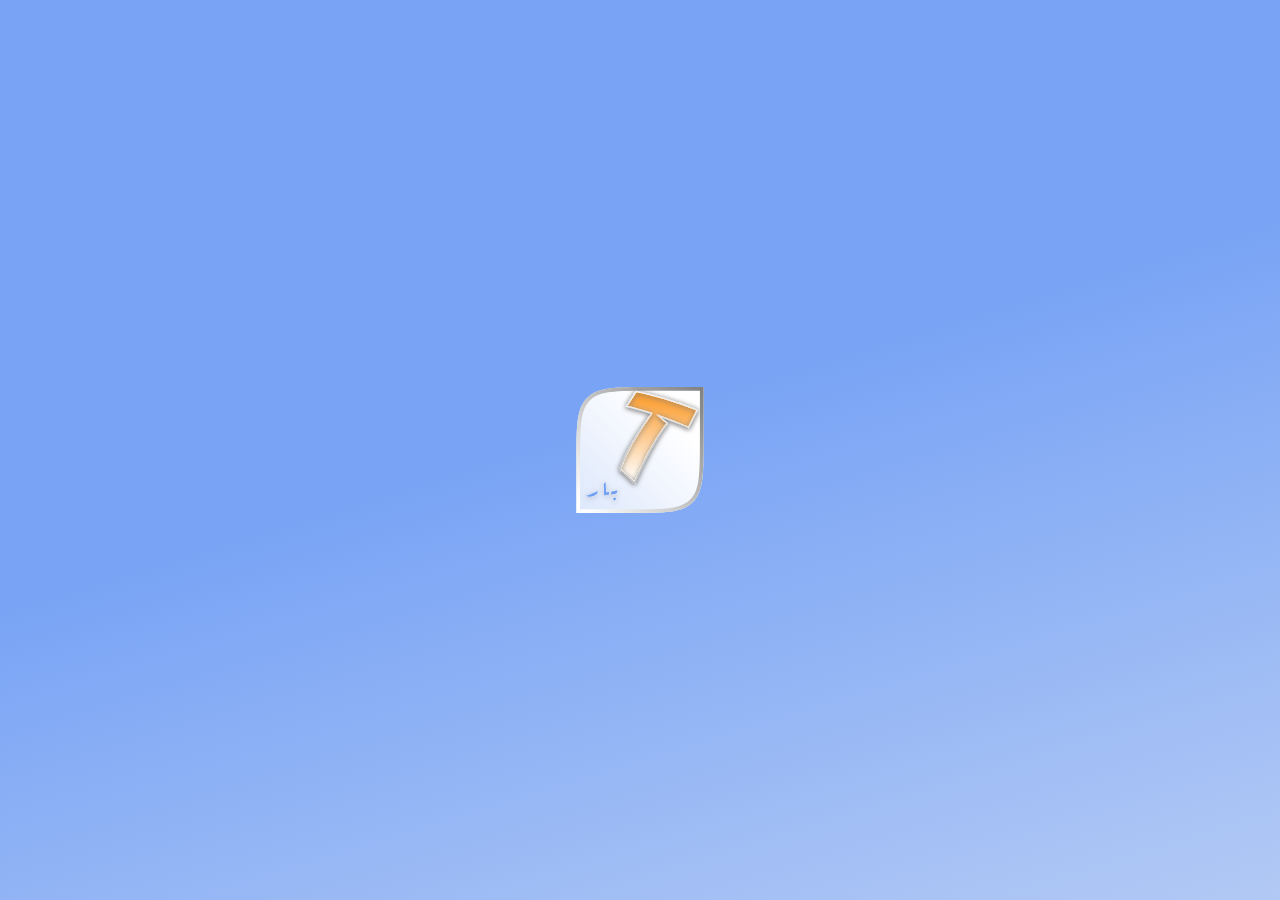
<file: index.html>
<!DOCTYPE html>
<html lang="fa" dir="rtl">

<head>
    <meta charset="UTF-8">
    <meta http-equiv="X-UA-Compatible" content="IE=edge">
    <meta name="viewport" content="width=device-width, initial-scale=1.0">
    <title>BAR CODE</title>
    <link rel="stylesheet" href="css/owl.carousel.min.css">
    <link rel="stylesheet" href="css/owl.theme.default.min.css">
    <link rel="stylesheet" href="css/bootstrap-material-design.min.css">
    <link rel="stylesheet" href="https://cdnjs.cloudflare.com/ajax/libs/animate.css/4.1.1/animate.min.css" />
    <link rel="stylesheet" href="css/styleMain.css">
    <link rel="icon" href="./dark.png" media="(prefers-color-scheme: dark)">
    <link rel="icon" href="./light.png" media="(prefers-color-scheme: light)">
</head>

<body id="accordionExample">

    <header id="headerMain">
        <div id="header-top">

            <div class="">
                <img class="logo-tit-T animate__animated" src="image/logo-t-header.svg" alt="">

                <span class="logo-tit-Bar">بار</span>
            </div>

            <img id="goToPageSetting" src="image/user-icon-header.svg" alt="">
        </div>
        <div id="header-main">
            <div>
                <img id="icon-home" src="image/home.svg" alt="">
                <img id="icon-home-active" src="image/home-active.svg" alt="">
                <hr class="line-home line-home-A">
            </div>

            <div>
                <img id="mobile-QR" src="image/mobile-QR.svg" alt="">
                <img id="mobile-QR-active" src="image/mobile-QR-active.svg" alt="">
                <hr class="line-QR-code">
            </div>
        </div>
    </header>

    <main id="main" data-bs-parent="#accordionExample">

        <section id="OptionsSectionMain">
            <div>
                <img src="image/Cultural-Products.svg" alt="">

                <span>لینک های وابسته</span>
            </div>
        </section>

        <section id="slider">
            <div class="owl-carousel owl-theme">
                <div class="item">
                    <img src="image/slider-1.png" alt="">
                </div>
                <div class="item">
                    <img src="image/slider-2.png" alt="">
                </div>
                <div class="item">
                    <img src="image/slider-3.png" alt="">
                </div>
            </div>
        </section>

    </main>

    <section id="qrCode" data-bs-parent="#accordionExample">
        <h3>کد را اسکن کنید</h3>
        <img src="image/QR-code.svg" alt="">
    </section>

    <footer id="footerMain">
        <div id="container">
            <div id="mapIcon">
                <img src="image/map.svg" alt="">
            </div>
            <div>
                <img src="image/FreightCar.svg" alt="">
            </div>
        </div>
    </footer>

    <section id="loading-page">
        <img src="image/logo-loading.svg" alt="">
    </section>

    <script src="js/jquery-3.7.1.min.js"></script>
    <script src="js/owl.carousel.min.js"></script>
    <script src="https://cdn.jsdelivr.net/npm/bootstrap@5.3.2/dist/js/bootstrap.bundle.min.js"
        integrity="sha384-C6RzsynM9kWDrMNeT87bh95OGNyZPhcTNXj1NW7RuBCsyN/o0jlpcV8Qyq46cDfL" crossorigin="anonymous">
    </script>
    <!-- <script src="js/bootstrap-material-design.min.js"></script> -->
    <script src="js/appMain.js"></script>

</body>

</html>
</file>
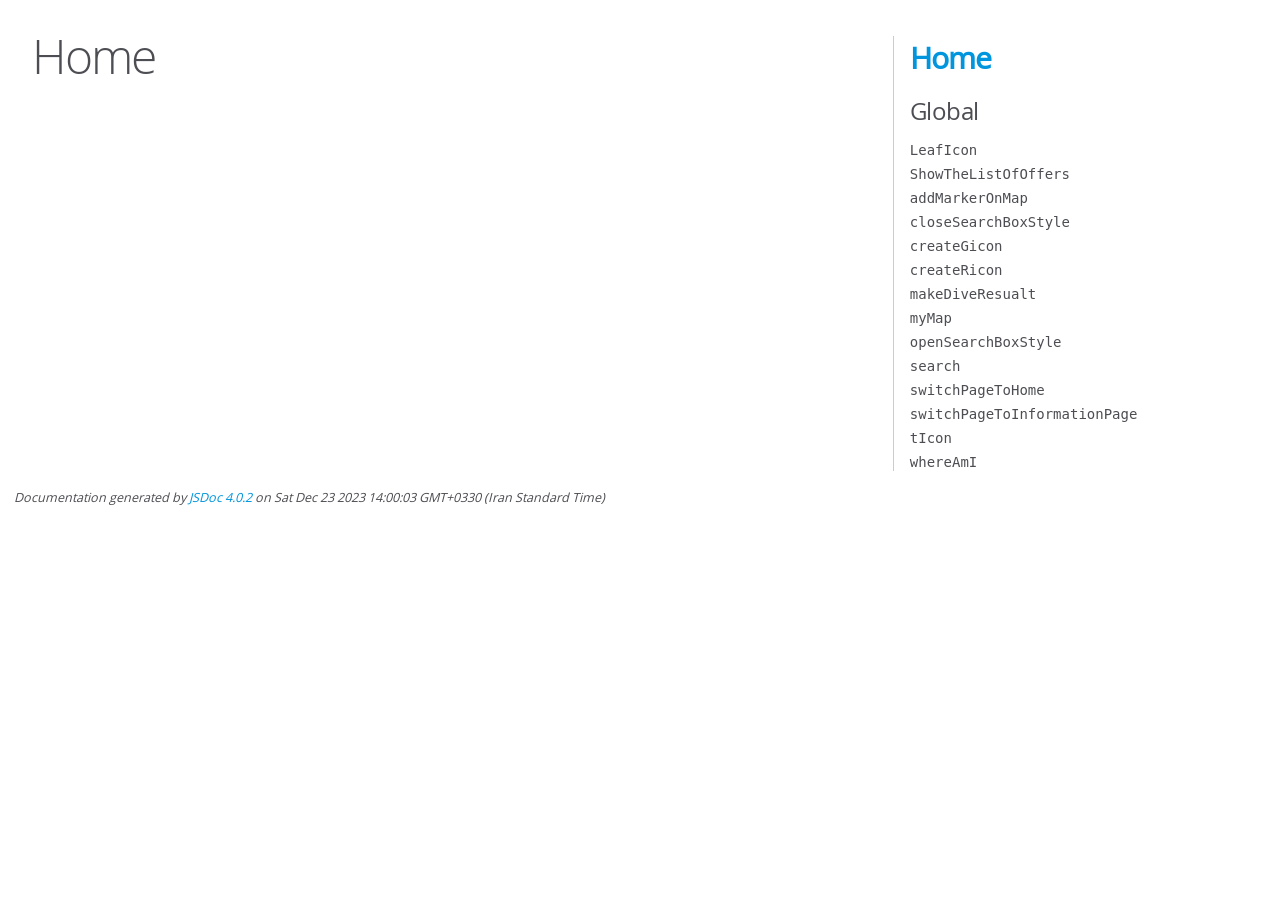
<file: out/index.html>
<!DOCTYPE html>
<html lang="en">
<head>
    <meta charset="utf-8">
    <title>JSDoc: Home</title>

    <script src="scripts/prettify/prettify.js"> </script>
    <script src="scripts/prettify/lang-css.js"> </script>
    <!--[if lt IE 9]>
      <script src="//html5shiv.googlecode.com/svn/trunk/html5.js"></script>
    <![endif]-->
    <link type="text/css" rel="stylesheet" href="styles/prettify-tomorrow.css">
    <link type="text/css" rel="stylesheet" href="styles/jsdoc-default.css">
</head>

<body>

<div id="main">

    <h1 class="page-title">Home</h1>

    



    


    <h3> </h3>










    









</div>

<nav>
    <h2><a href="index.html">Home</a></h2><h3>Global</h3><ul><li><a href="global.html#LeafIcon">LeafIcon</a></li><li><a href="global.html#ShowTheListOfOffers">ShowTheListOfOffers</a></li><li><a href="global.html#addMarkerOnMap">addMarkerOnMap</a></li><li><a href="global.html#closeSearchBoxStyle">closeSearchBoxStyle</a></li><li><a href="global.html#createGicon">createGicon</a></li><li><a href="global.html#createRicon">createRicon</a></li><li><a href="global.html#makeDiveResualt">makeDiveResualt</a></li><li><a href="global.html#myMap">myMap</a></li><li><a href="global.html#openSearchBoxStyle">openSearchBoxStyle</a></li><li><a href="global.html#search">search</a></li><li><a href="global.html#switchPageToHome">switchPageToHome</a></li><li><a href="global.html#switchPageToInformationPage">switchPageToInformationPage</a></li><li><a href="global.html#tIcon">tIcon</a></li><li><a href="global.html#whereAmI">whereAmI</a></li></ul>
</nav>

<br class="clear">

<footer>
    Documentation generated by <a href="https://github.com/jsdoc/jsdoc">JSDoc 4.0.2</a> on Sat Dec 23 2023 14:00:03 GMT+0330 (Iran Standard Time)
</footer>

<script> prettyPrint(); </script>
<script src="scripts/linenumber.js"> </script>
</body>
</html>
</file>
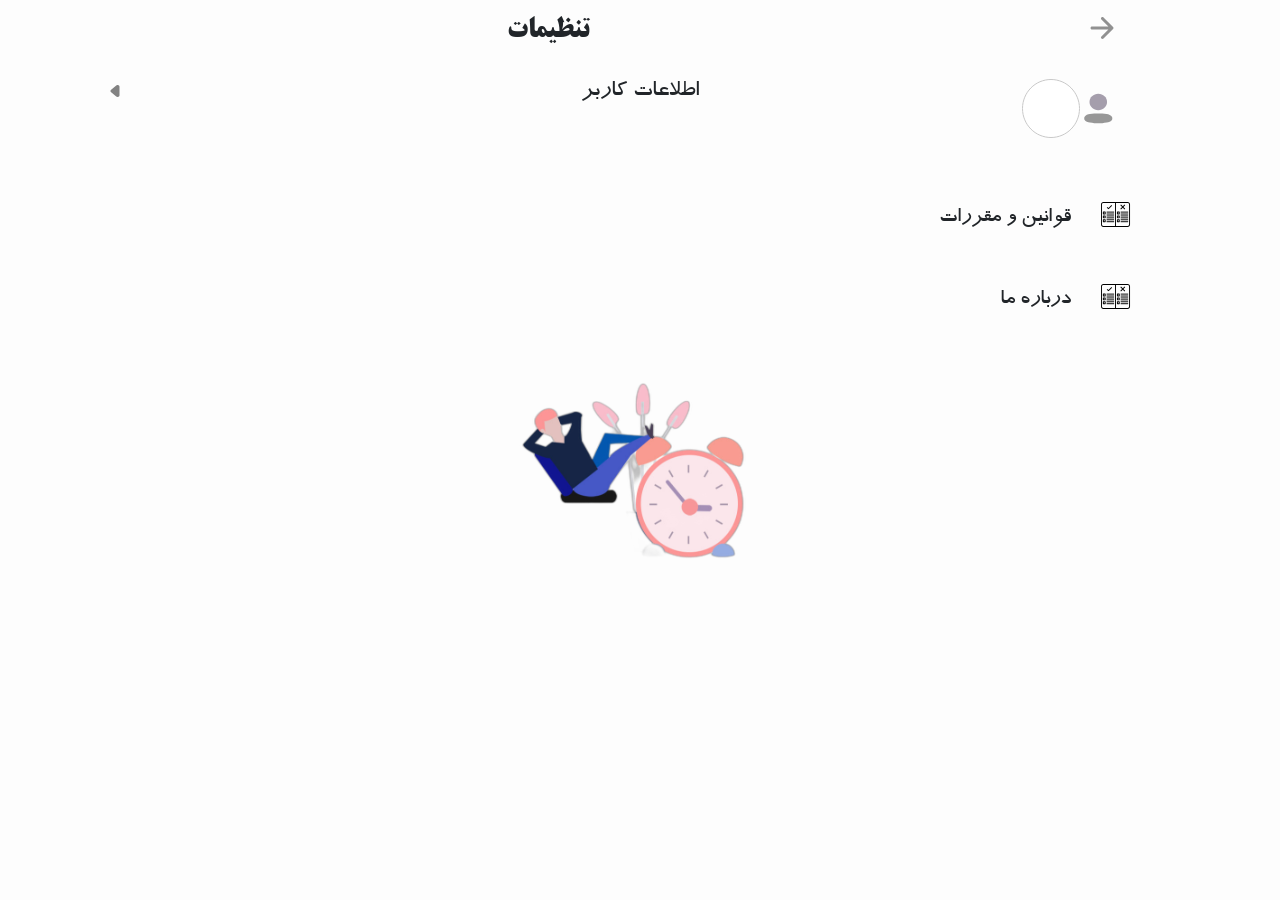
<file: setting.html>
<!DOCTYPE html>
<html lang="en">

<head>
    <meta charset="UTF-8">
    <meta name="viewport" content="width=device-width, initial-scale=1.0">
    <title>bar code</title>
    <link rel="stylesheet" href="css/bootstrap-material-design.css">
    <link rel="stylesheet" href="css/style.css">
</head>

<body>
    <!-- header start -->
    <header class="container">
        <div class="row p-3 text-center">
            <h3 class="col-10 text-center fw-bold">تنظیمات</h3>
            <div class="col-2"><img class="w-90" src="image/Arrow 1.svg" alt=""></div>
        </div>
    </header>
    <!-- header end -->
    <!-- main start -->
    <main class="container">
        <div class="row aling-item-center headerMain m-1 mt-2">
            <div class="col-2">
                <img src="image/Left Arrow.svg" alt="">
            </div>
            <h4 class="col-8 text-center mb-0 ">اطلاعات کاربر</h4>
            <div class="col-2 humman">
                <img src="image/Ellipse 9.svg" alt="">
                <img src="image/GroupHuman.svg" alt="">
            </div>
        </div>
        <div class="row information m-1 mt-5 justify-content-center">
            <div class="col-12  row aling-item-center mb-3 p-3 settingOption">
                <div class="col-11 text-right">
                    <span>قوانین و مقررات</span>
                </div>
                <div class="col-1 ">
                    <img src="image/Group.svg" alt="">
                </div>
            </div>
            <div class="col-12  row aling-item-center mb-3 p-3 settingOption">
                <div class="col-11 text-right">
                    <span> درباره ما </span>
                </div>
                <div class="col-1">
                    <img src="image/Group.svg" alt="">
                </div>
            </div>
        </div>

    </main>
    <!-- main end -->
    <footer class="container">
        <div class="row aling-self-end emptyImg d-flex">
            <div class="col-12 justify-content-center d-flex">
                <img src="image/Cptvct1000709www.tiktarh 1 (no bg).svg" alt="">
            </div>
        </div>
    </footer>
</body>

</html>
</file>
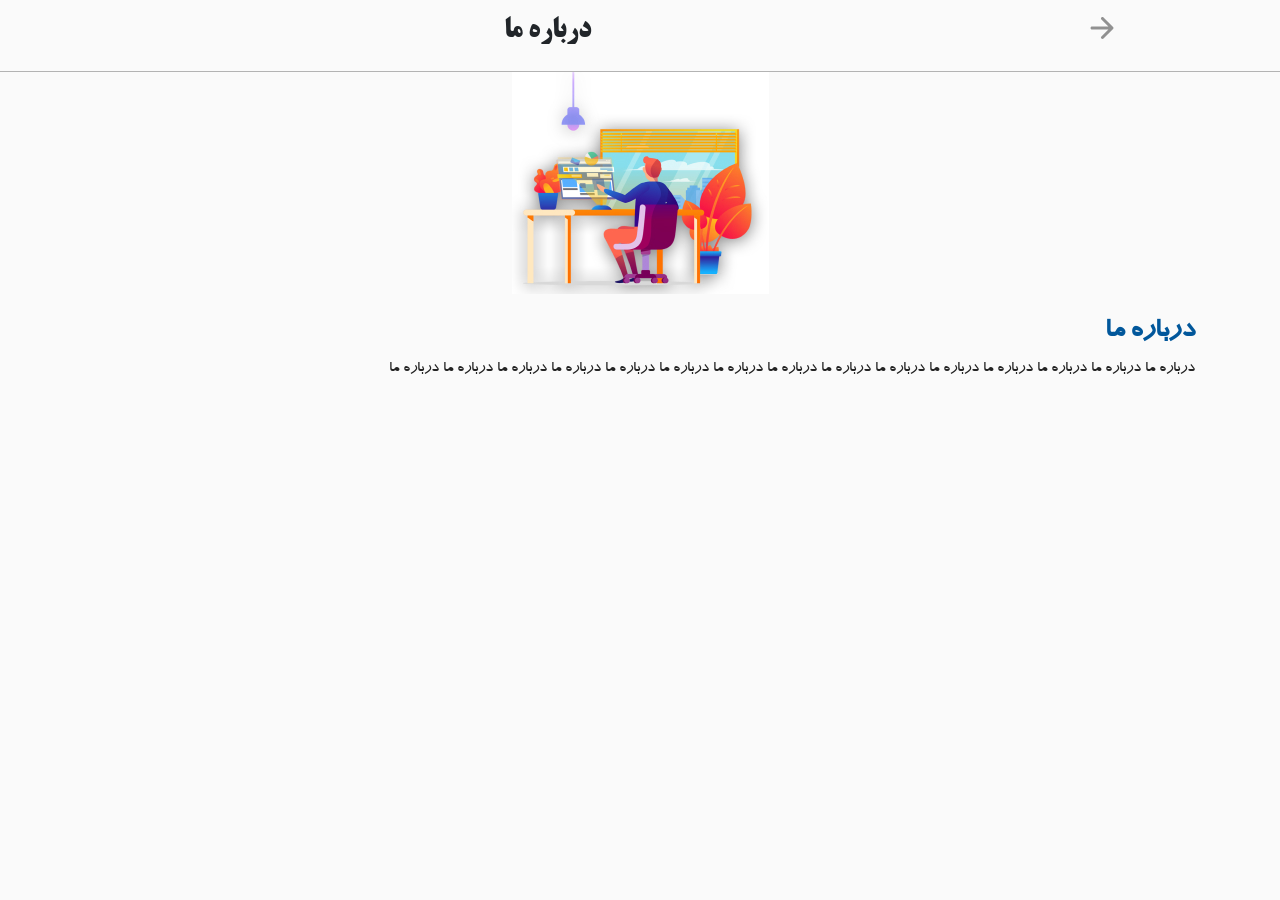
<file: about us-page/about-us.html>
<!DOCTYPE html>
<html lang="en">

<head>
    <meta charset="UTF-8">
    <meta name="viewport" content="width=device-width, initial-scale=1.0">
    <title>Bar code</title>
    <link rel="stylesheet" href="../css/bootstrap-material-design.css">
    <link rel="stylesheet" href="../css/bootstrap-material-design.min.css">
    <link rel="stylesheet" href="../css/about.css">
</head>

<body>
    <!-- header start -->
    <header>
        <div class="container">
            <div class=" row p-3 text-center">
                <h3 class="col-10">درباره ما</h3>
                <div class="col-2"><img id="backToInformationPage" class="w-90" src="../image/Arrow 1.svg" alt=""></div>
            </div>
        </div>
    </header>
    <!-- header end -->
    <!-- main start -->
    <main>
        <div class="container">
            <div class="row mb-4 imgDiv">
                <img src="../image/designmenvector-designsara 1.jpg" alt="">
            </div>
            <div class="text-right about">
                <h3 class="">درباره ما</h3>
                <p>درباره ما درباره ما درباره ما درباره ما درباره ما درباره ما درباره ما درباره ما درباره ما درباره ما
                    درباره ما درباره ما درباره ما درباره ما درباره ما</p>
            </div>
        </div>
    </main>
    <!-- main end -->

    <script src="about-us.js"></script>
</body>

</html>
</file>
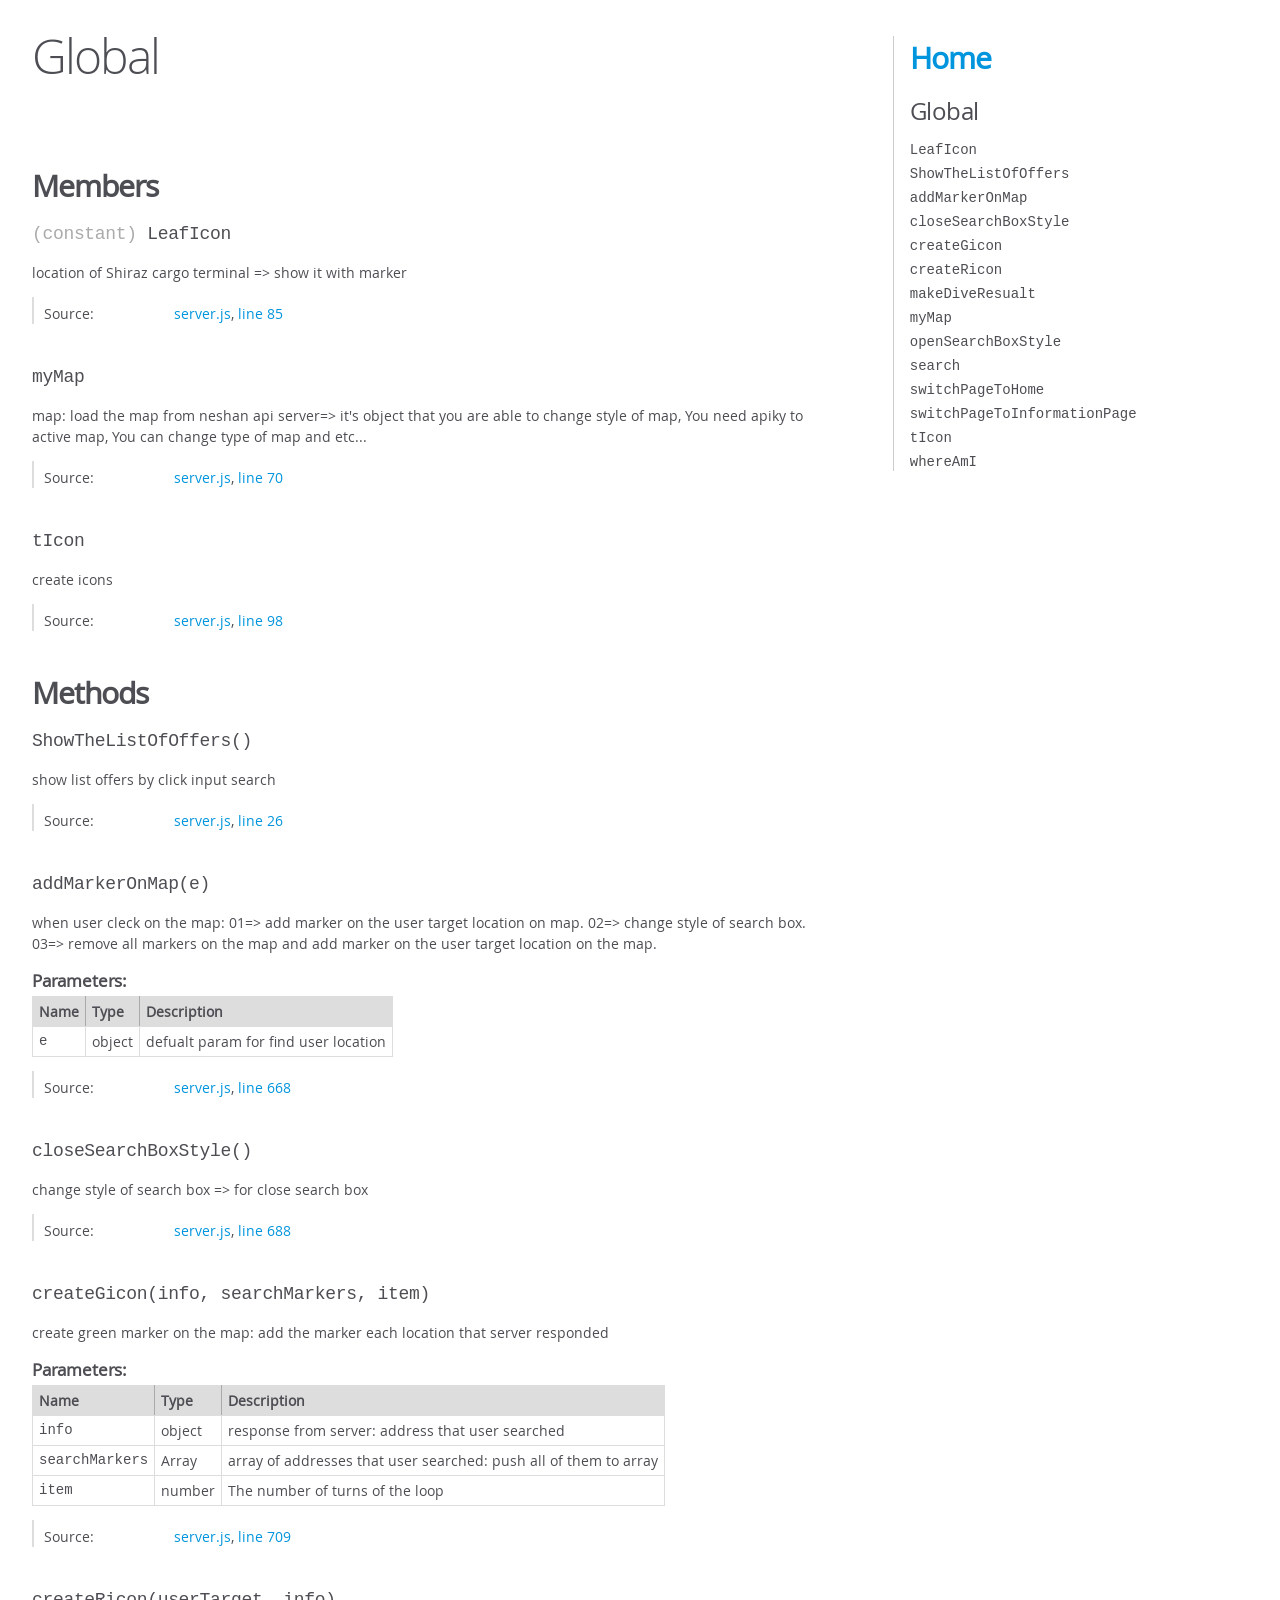
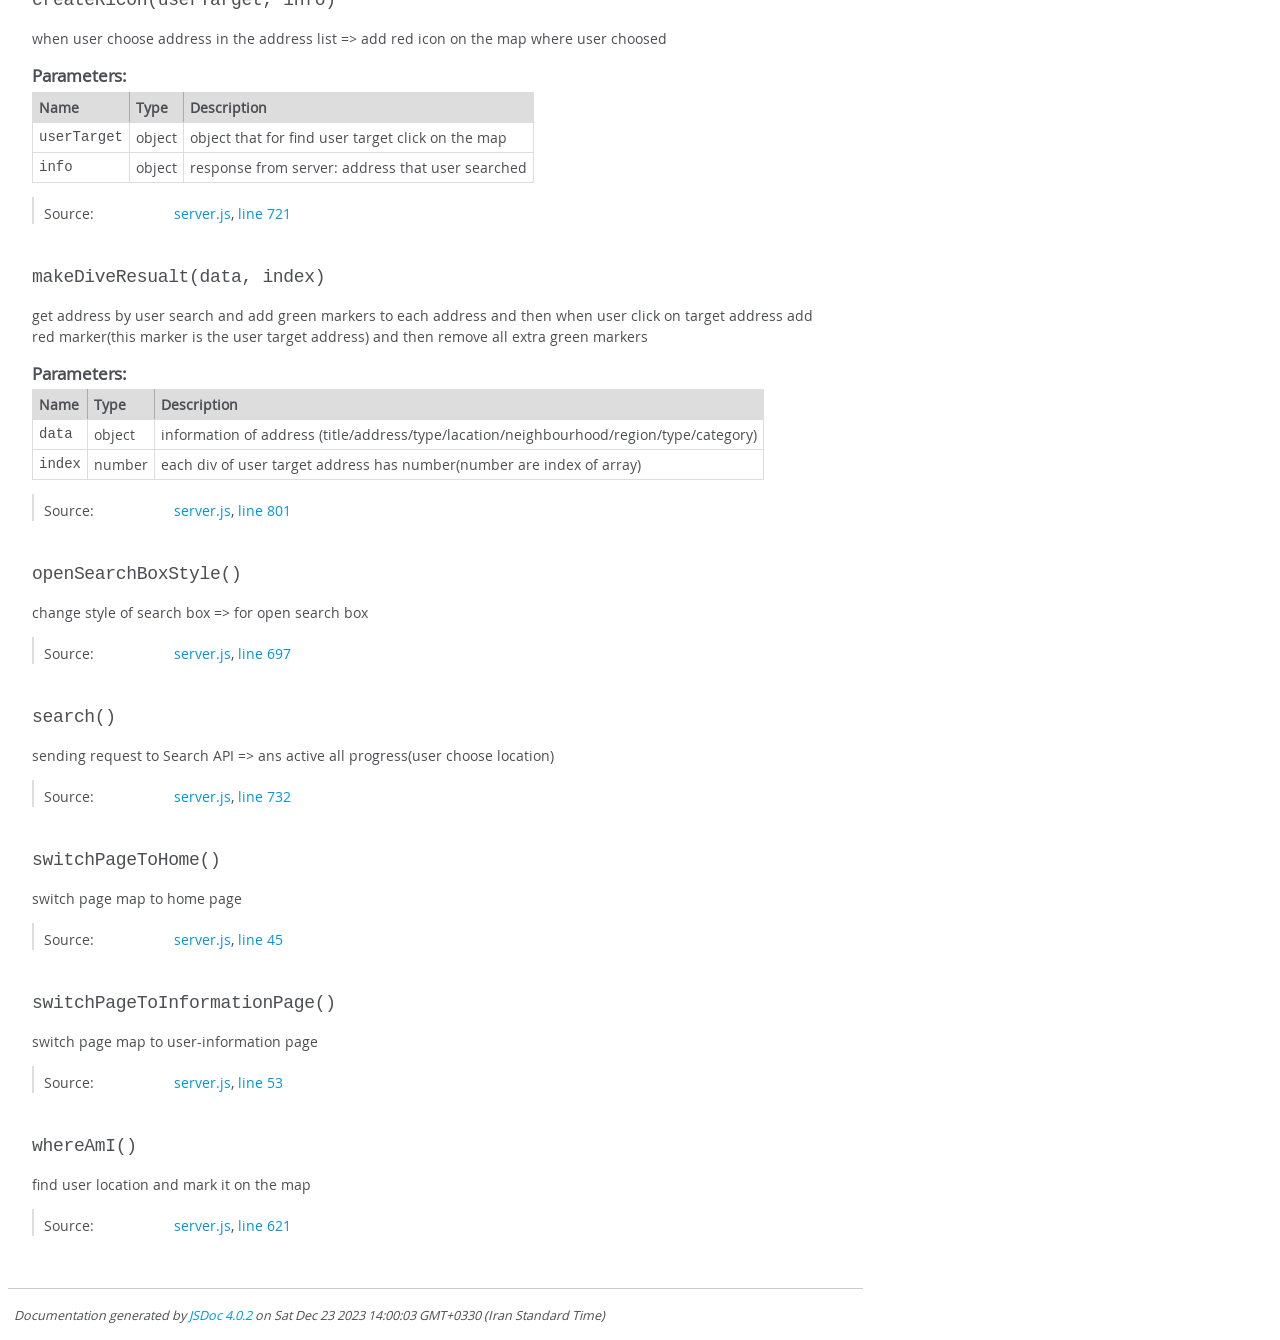
<file: out/global.html>
<!DOCTYPE html>
<html lang="en">
<head>
    <meta charset="utf-8">
    <title>JSDoc: Global</title>

    <script src="scripts/prettify/prettify.js"> </script>
    <script src="scripts/prettify/lang-css.js"> </script>
    <!--[if lt IE 9]>
      <script src="//html5shiv.googlecode.com/svn/trunk/html5.js"></script>
    <![endif]-->
    <link type="text/css" rel="stylesheet" href="styles/prettify-tomorrow.css">
    <link type="text/css" rel="stylesheet" href="styles/jsdoc-default.css">
</head>

<body>

<div id="main">

    <h1 class="page-title">Global</h1>

    




<section>

<header>
    
        <h2></h2>
        
    
</header>

<article>
    <div class="container-overview">
    
        

        


<dl class="details">

    

    

    

    

    

    

    

    

    

    

    

    

    

    

    

    
</dl>


        
    
    </div>

    

    

    

    

    

    

    
        <h3 class="subsection-title">Members</h3>

        
            
<h4 class="name" id="LeafIcon"><span class="type-signature">(constant) </span>LeafIcon<span class="type-signature"></span></h4>




<div class="description">
    location of Shiraz cargo terminal => show it with marker
</div>







<dl class="details">

    

    

    

    

    

    

    

    

    

    

    

    

    
    <dt class="tag-source">Source:</dt>
    <dd class="tag-source"><ul class="dummy"><li>
        <a href="server.js.html">server.js</a>, <a href="server.js.html#line85">line 85</a>
    </li></ul></dd>
    

    

    

    
</dl>






        
            
<h4 class="name" id="myMap"><span class="type-signature"></span>myMap<span class="type-signature"></span></h4>




<div class="description">
    map: load the map from neshan api server=> it's object that you are able to change style of map, You need apiky to active map, You can change type of map and etc...
</div>







<dl class="details">

    

    

    

    

    

    

    

    

    

    

    

    

    
    <dt class="tag-source">Source:</dt>
    <dd class="tag-source"><ul class="dummy"><li>
        <a href="server.js.html">server.js</a>, <a href="server.js.html#line70">line 70</a>
    </li></ul></dd>
    

    

    

    
</dl>






        
            
<h4 class="name" id="tIcon"><span class="type-signature"></span>tIcon<span class="type-signature"></span></h4>




<div class="description">
    create icons
</div>







<dl class="details">

    

    

    

    

    

    

    

    

    

    

    

    

    
    <dt class="tag-source">Source:</dt>
    <dd class="tag-source"><ul class="dummy"><li>
        <a href="server.js.html">server.js</a>, <a href="server.js.html#line98">line 98</a>
    </li></ul></dd>
    

    

    

    
</dl>






        
    

    
        <h3 class="subsection-title">Methods</h3>

        
            

    

    
    <h4 class="name" id="ShowTheListOfOffers"><span class="type-signature"></span>ShowTheListOfOffers<span class="signature">()</span><span class="type-signature"></span></h4>
    

    



<div class="description">
    show list offers by click input search
</div>













<dl class="details">

    

    

    

    

    

    

    

    

    

    

    

    

    
    <dt class="tag-source">Source:</dt>
    <dd class="tag-source"><ul class="dummy"><li>
        <a href="server.js.html">server.js</a>, <a href="server.js.html#line26">line 26</a>
    </li></ul></dd>
    

    

    

    
</dl>




















        
            

    

    
    <h4 class="name" id="addMarkerOnMap"><span class="type-signature"></span>addMarkerOnMap<span class="signature">(e)</span><span class="type-signature"></span></h4>
    

    



<div class="description">
    when user cleck on the map: 01=> add marker on the user target location on map. 02=> change style of search box. 03=> remove all markers on the map and add marker on the user target location on the map.
</div>









    <h5>Parameters:</h5>
    

<table class="params">
    <thead>
    <tr>
        
        <th>Name</th>
        

        <th>Type</th>

        

        

        <th class="last">Description</th>
    </tr>
    </thead>

    <tbody>
    

        <tr>
            
                <td class="name"><code>e</code></td>
            

            <td class="type">
            
                
<span class="param-type">object</span>


            
            </td>

            

            

            <td class="description last">defualt param for find user location</td>
        </tr>

    
    </tbody>
</table>






<dl class="details">

    

    

    

    

    

    

    

    

    

    

    

    

    
    <dt class="tag-source">Source:</dt>
    <dd class="tag-source"><ul class="dummy"><li>
        <a href="server.js.html">server.js</a>, <a href="server.js.html#line668">line 668</a>
    </li></ul></dd>
    

    

    

    
</dl>




















        
            

    

    
    <h4 class="name" id="closeSearchBoxStyle"><span class="type-signature"></span>closeSearchBoxStyle<span class="signature">()</span><span class="type-signature"></span></h4>
    

    



<div class="description">
    change style of search box => for close search box
</div>













<dl class="details">

    

    

    

    

    

    

    

    

    

    

    

    

    
    <dt class="tag-source">Source:</dt>
    <dd class="tag-source"><ul class="dummy"><li>
        <a href="server.js.html">server.js</a>, <a href="server.js.html#line688">line 688</a>
    </li></ul></dd>
    

    

    

    
</dl>




















        
            

    

    
    <h4 class="name" id="createGicon"><span class="type-signature"></span>createGicon<span class="signature">(info, searchMarkers, item)</span><span class="type-signature"></span></h4>
    

    



<div class="description">
    create green marker on the map: add the marker each location that server responded
</div>









    <h5>Parameters:</h5>
    

<table class="params">
    <thead>
    <tr>
        
        <th>Name</th>
        

        <th>Type</th>

        

        

        <th class="last">Description</th>
    </tr>
    </thead>

    <tbody>
    

        <tr>
            
                <td class="name"><code>info</code></td>
            

            <td class="type">
            
                
<span class="param-type">object</span>


            
            </td>

            

            

            <td class="description last">response from server: address that user searched</td>
        </tr>

    

        <tr>
            
                <td class="name"><code>searchMarkers</code></td>
            

            <td class="type">
            
                
<span class="param-type">Array</span>


            
            </td>

            

            

            <td class="description last">array of addresses that user searched: push all of them to array</td>
        </tr>

    

        <tr>
            
                <td class="name"><code>item</code></td>
            

            <td class="type">
            
                
<span class="param-type">number</span>


            
            </td>

            

            

            <td class="description last">The number of turns of the loop</td>
        </tr>

    
    </tbody>
</table>






<dl class="details">

    

    

    

    

    

    

    

    

    

    

    

    

    
    <dt class="tag-source">Source:</dt>
    <dd class="tag-source"><ul class="dummy"><li>
        <a href="server.js.html">server.js</a>, <a href="server.js.html#line709">line 709</a>
    </li></ul></dd>
    

    

    

    
</dl>




















        
            

    

    
    <h4 class="name" id="createRicon"><span class="type-signature"></span>createRicon<span class="signature">(userTarget, info)</span><span class="type-signature"></span></h4>
    

    



<div class="description">
    when user choose address in the address list => add red icon on the map where user choosed
</div>









    <h5>Parameters:</h5>
    

<table class="params">
    <thead>
    <tr>
        
        <th>Name</th>
        

        <th>Type</th>

        

        

        <th class="last">Description</th>
    </tr>
    </thead>

    <tbody>
    

        <tr>
            
                <td class="name"><code>userTarget</code></td>
            

            <td class="type">
            
                
<span class="param-type">object</span>


            
            </td>

            

            

            <td class="description last">object that for find user target click on the map</td>
        </tr>

    

        <tr>
            
                <td class="name"><code>info</code></td>
            

            <td class="type">
            
                
<span class="param-type">object</span>


            
            </td>

            

            

            <td class="description last">response from server: address that user searched</td>
        </tr>

    
    </tbody>
</table>






<dl class="details">

    

    

    

    

    

    

    

    

    

    

    

    

    
    <dt class="tag-source">Source:</dt>
    <dd class="tag-source"><ul class="dummy"><li>
        <a href="server.js.html">server.js</a>, <a href="server.js.html#line721">line 721</a>
    </li></ul></dd>
    

    

    

    
</dl>




















        
            

    

    
    <h4 class="name" id="makeDiveResualt"><span class="type-signature"></span>makeDiveResualt<span class="signature">(data, index)</span><span class="type-signature"></span></h4>
    

    



<div class="description">
    get address by user search and add green markers to each address and then when user click on target address add red marker(this marker is the user target address) and then remove all extra green markers
</div>









    <h5>Parameters:</h5>
    

<table class="params">
    <thead>
    <tr>
        
        <th>Name</th>
        

        <th>Type</th>

        

        

        <th class="last">Description</th>
    </tr>
    </thead>

    <tbody>
    

        <tr>
            
                <td class="name"><code>data</code></td>
            

            <td class="type">
            
                
<span class="param-type">object</span>


            
            </td>

            

            

            <td class="description last">information of address (title/address/type/lacation/neighbourhood/region/type/category)</td>
        </tr>

    

        <tr>
            
                <td class="name"><code>index</code></td>
            

            <td class="type">
            
                
<span class="param-type">number</span>


            
            </td>

            

            

            <td class="description last">each div of user target address has number(number are index of array)</td>
        </tr>

    
    </tbody>
</table>






<dl class="details">

    

    

    

    

    

    

    

    

    

    

    

    

    
    <dt class="tag-source">Source:</dt>
    <dd class="tag-source"><ul class="dummy"><li>
        <a href="server.js.html">server.js</a>, <a href="server.js.html#line801">line 801</a>
    </li></ul></dd>
    

    

    

    
</dl>




















        
            

    

    
    <h4 class="name" id="openSearchBoxStyle"><span class="type-signature"></span>openSearchBoxStyle<span class="signature">()</span><span class="type-signature"></span></h4>
    

    



<div class="description">
    change style of search box => for open search box
</div>













<dl class="details">

    

    

    

    

    

    

    

    

    

    

    

    

    
    <dt class="tag-source">Source:</dt>
    <dd class="tag-source"><ul class="dummy"><li>
        <a href="server.js.html">server.js</a>, <a href="server.js.html#line697">line 697</a>
    </li></ul></dd>
    

    

    

    
</dl>




















        
            

    

    
    <h4 class="name" id="search"><span class="type-signature"></span>search<span class="signature">()</span><span class="type-signature"></span></h4>
    

    



<div class="description">
    sending request to Search API => ans active all progress(user choose location)
</div>













<dl class="details">

    

    

    

    

    

    

    

    

    

    

    

    

    
    <dt class="tag-source">Source:</dt>
    <dd class="tag-source"><ul class="dummy"><li>
        <a href="server.js.html">server.js</a>, <a href="server.js.html#line732">line 732</a>
    </li></ul></dd>
    

    

    

    
</dl>




















        
            

    

    
    <h4 class="name" id="switchPageToHome"><span class="type-signature"></span>switchPageToHome<span class="signature">()</span><span class="type-signature"></span></h4>
    

    



<div class="description">
    switch page map to home page
</div>













<dl class="details">

    

    

    

    

    

    

    

    

    

    

    

    

    
    <dt class="tag-source">Source:</dt>
    <dd class="tag-source"><ul class="dummy"><li>
        <a href="server.js.html">server.js</a>, <a href="server.js.html#line45">line 45</a>
    </li></ul></dd>
    

    

    

    
</dl>




















        
            

    

    
    <h4 class="name" id="switchPageToInformationPage"><span class="type-signature"></span>switchPageToInformationPage<span class="signature">()</span><span class="type-signature"></span></h4>
    

    



<div class="description">
    switch page map to user-information page
</div>













<dl class="details">

    

    

    

    

    

    

    

    

    

    

    

    

    
    <dt class="tag-source">Source:</dt>
    <dd class="tag-source"><ul class="dummy"><li>
        <a href="server.js.html">server.js</a>, <a href="server.js.html#line53">line 53</a>
    </li></ul></dd>
    

    

    

    
</dl>




















        
            

    

    
    <h4 class="name" id="whereAmI"><span class="type-signature"></span>whereAmI<span class="signature">()</span><span class="type-signature"></span></h4>
    

    



<div class="description">
    find user location and mark it on the map
</div>













<dl class="details">

    

    

    

    

    

    

    

    

    

    

    

    

    
    <dt class="tag-source">Source:</dt>
    <dd class="tag-source"><ul class="dummy"><li>
        <a href="server.js.html">server.js</a>, <a href="server.js.html#line621">line 621</a>
    </li></ul></dd>
    

    

    

    
</dl>




















        
    

    

    
</article>

</section>




</div>

<nav>
    <h2><a href="index.html">Home</a></h2><h3>Global</h3><ul><li><a href="global.html#LeafIcon">LeafIcon</a></li><li><a href="global.html#ShowTheListOfOffers">ShowTheListOfOffers</a></li><li><a href="global.html#addMarkerOnMap">addMarkerOnMap</a></li><li><a href="global.html#closeSearchBoxStyle">closeSearchBoxStyle</a></li><li><a href="global.html#createGicon">createGicon</a></li><li><a href="global.html#createRicon">createRicon</a></li><li><a href="global.html#makeDiveResualt">makeDiveResualt</a></li><li><a href="global.html#myMap">myMap</a></li><li><a href="global.html#openSearchBoxStyle">openSearchBoxStyle</a></li><li><a href="global.html#search">search</a></li><li><a href="global.html#switchPageToHome">switchPageToHome</a></li><li><a href="global.html#switchPageToInformationPage">switchPageToInformationPage</a></li><li><a href="global.html#tIcon">tIcon</a></li><li><a href="global.html#whereAmI">whereAmI</a></li></ul>
</nav>

<br class="clear">

<footer>
    Documentation generated by <a href="https://github.com/jsdoc/jsdoc">JSDoc 4.0.2</a> on Sat Dec 23 2023 14:00:03 GMT+0330 (Iran Standard Time)
</footer>

<script> prettyPrint(); </script>
<script src="scripts/linenumber.js"> </script>
</body>
</html>
</file>
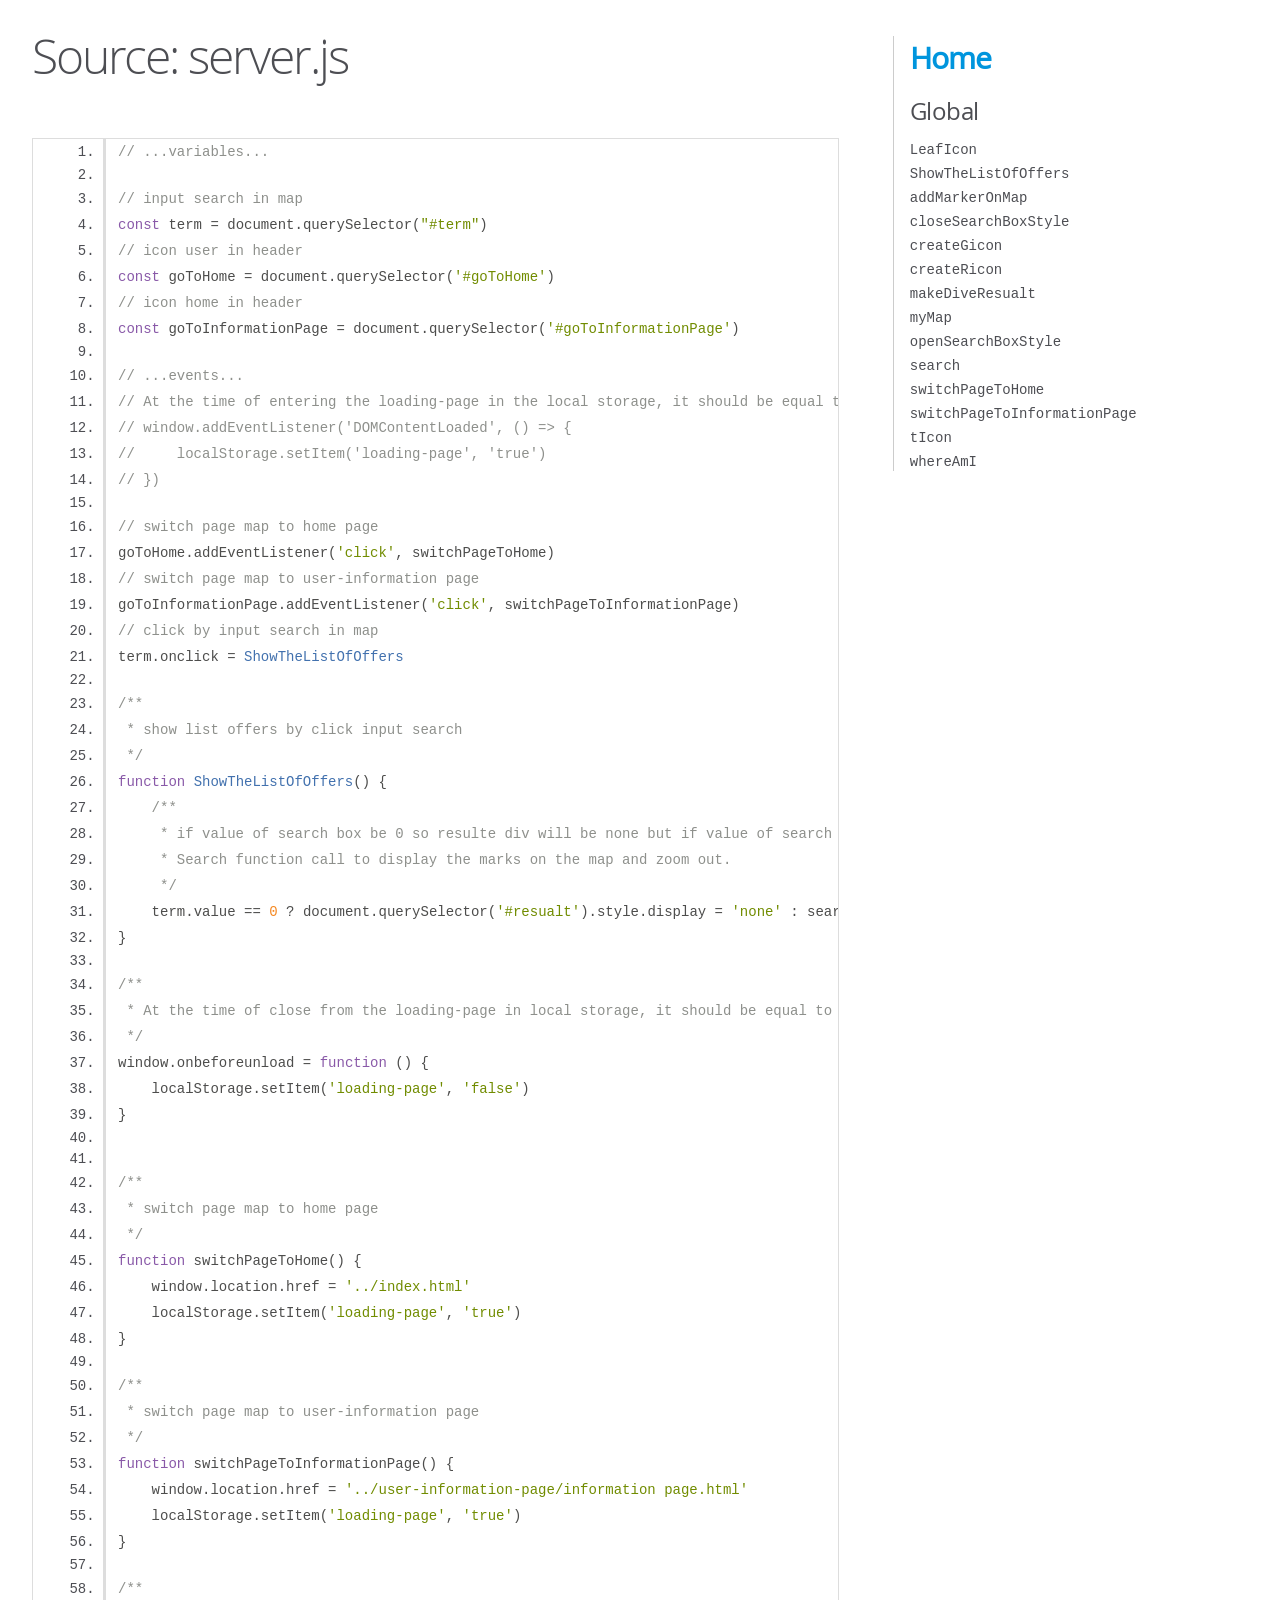
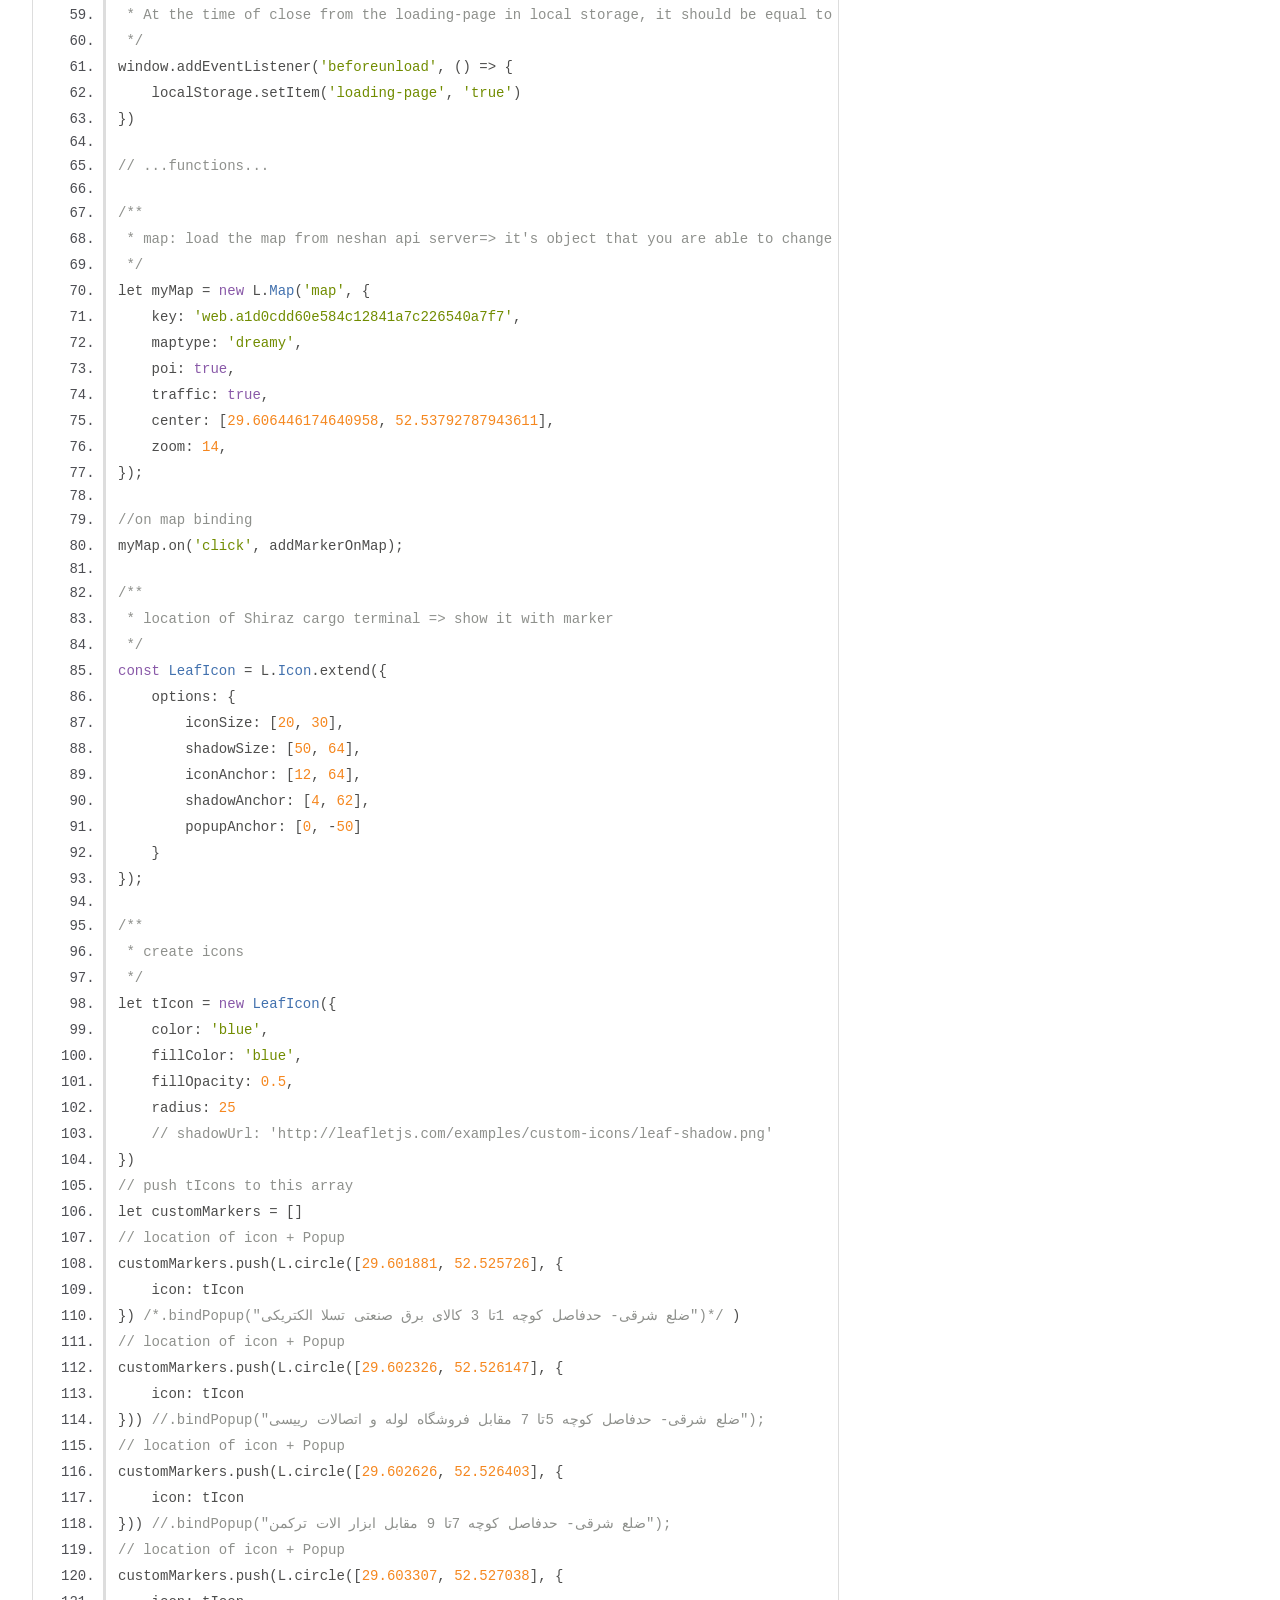
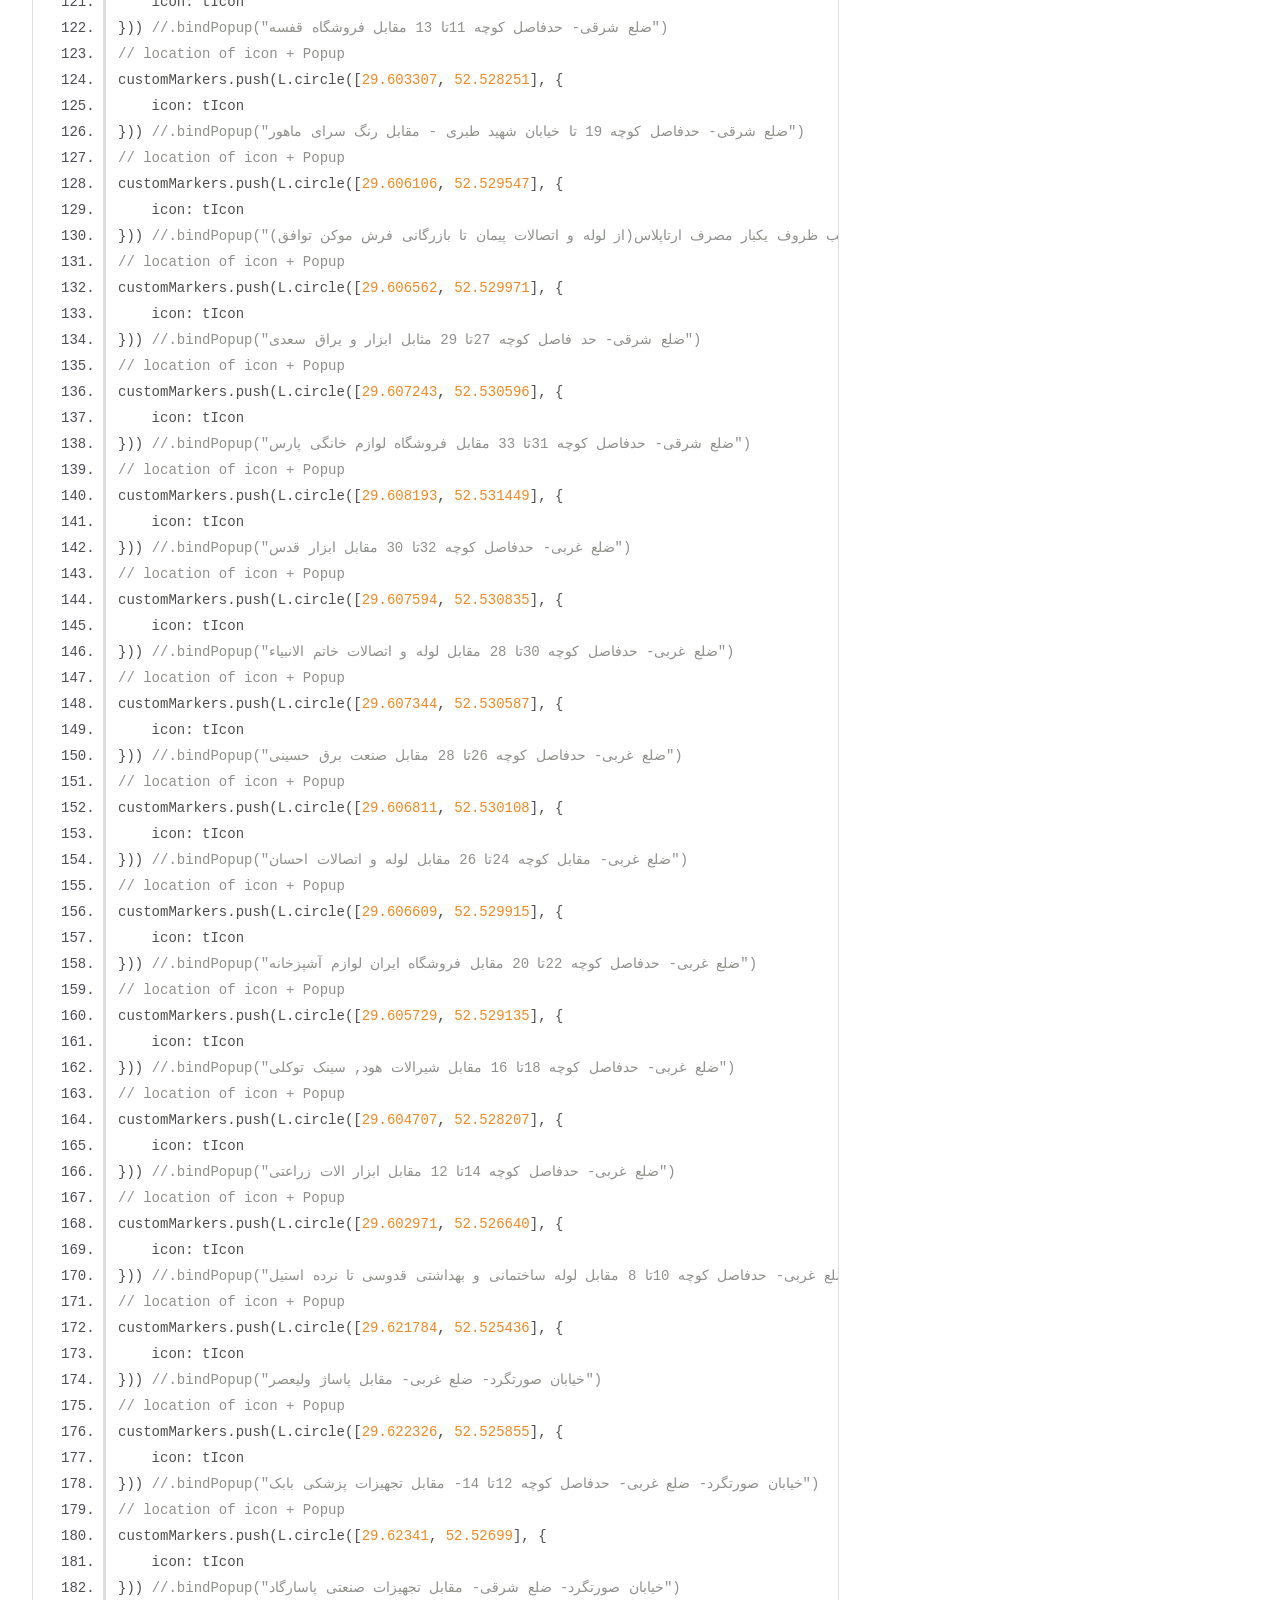
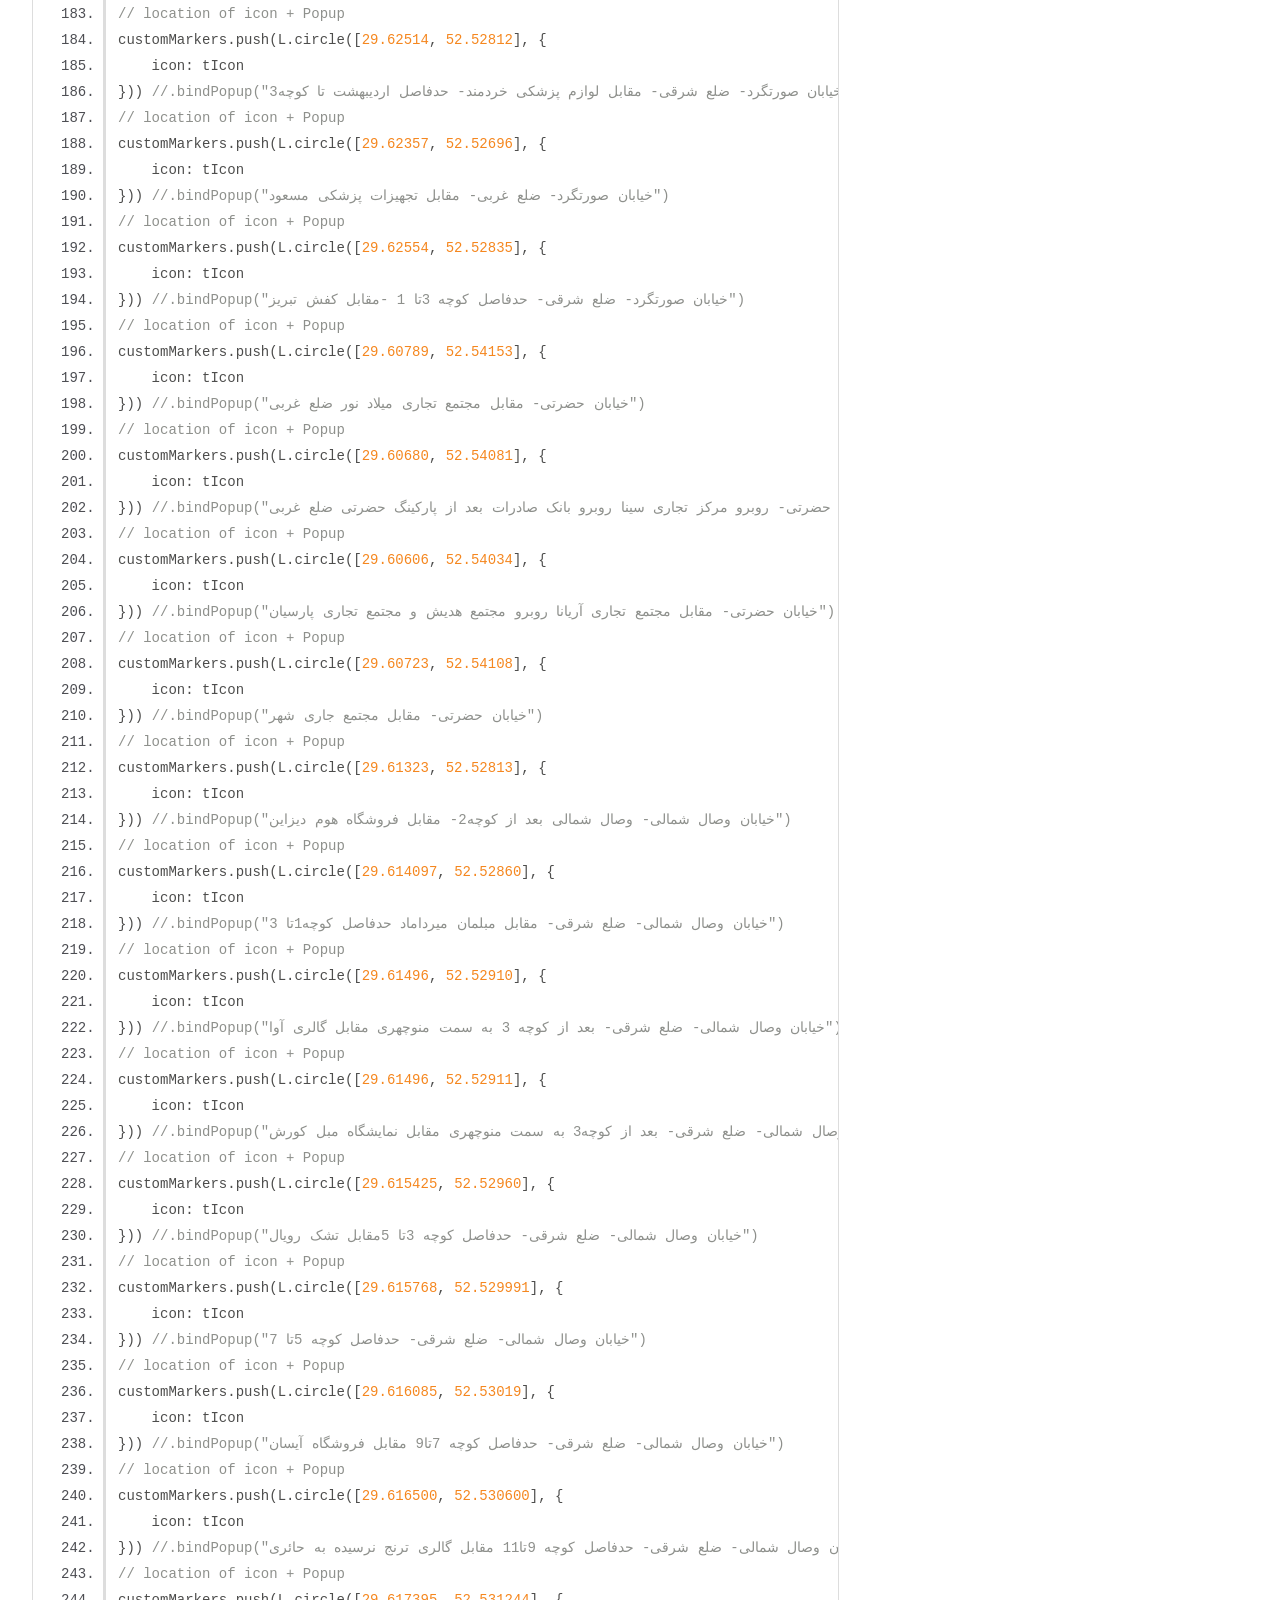
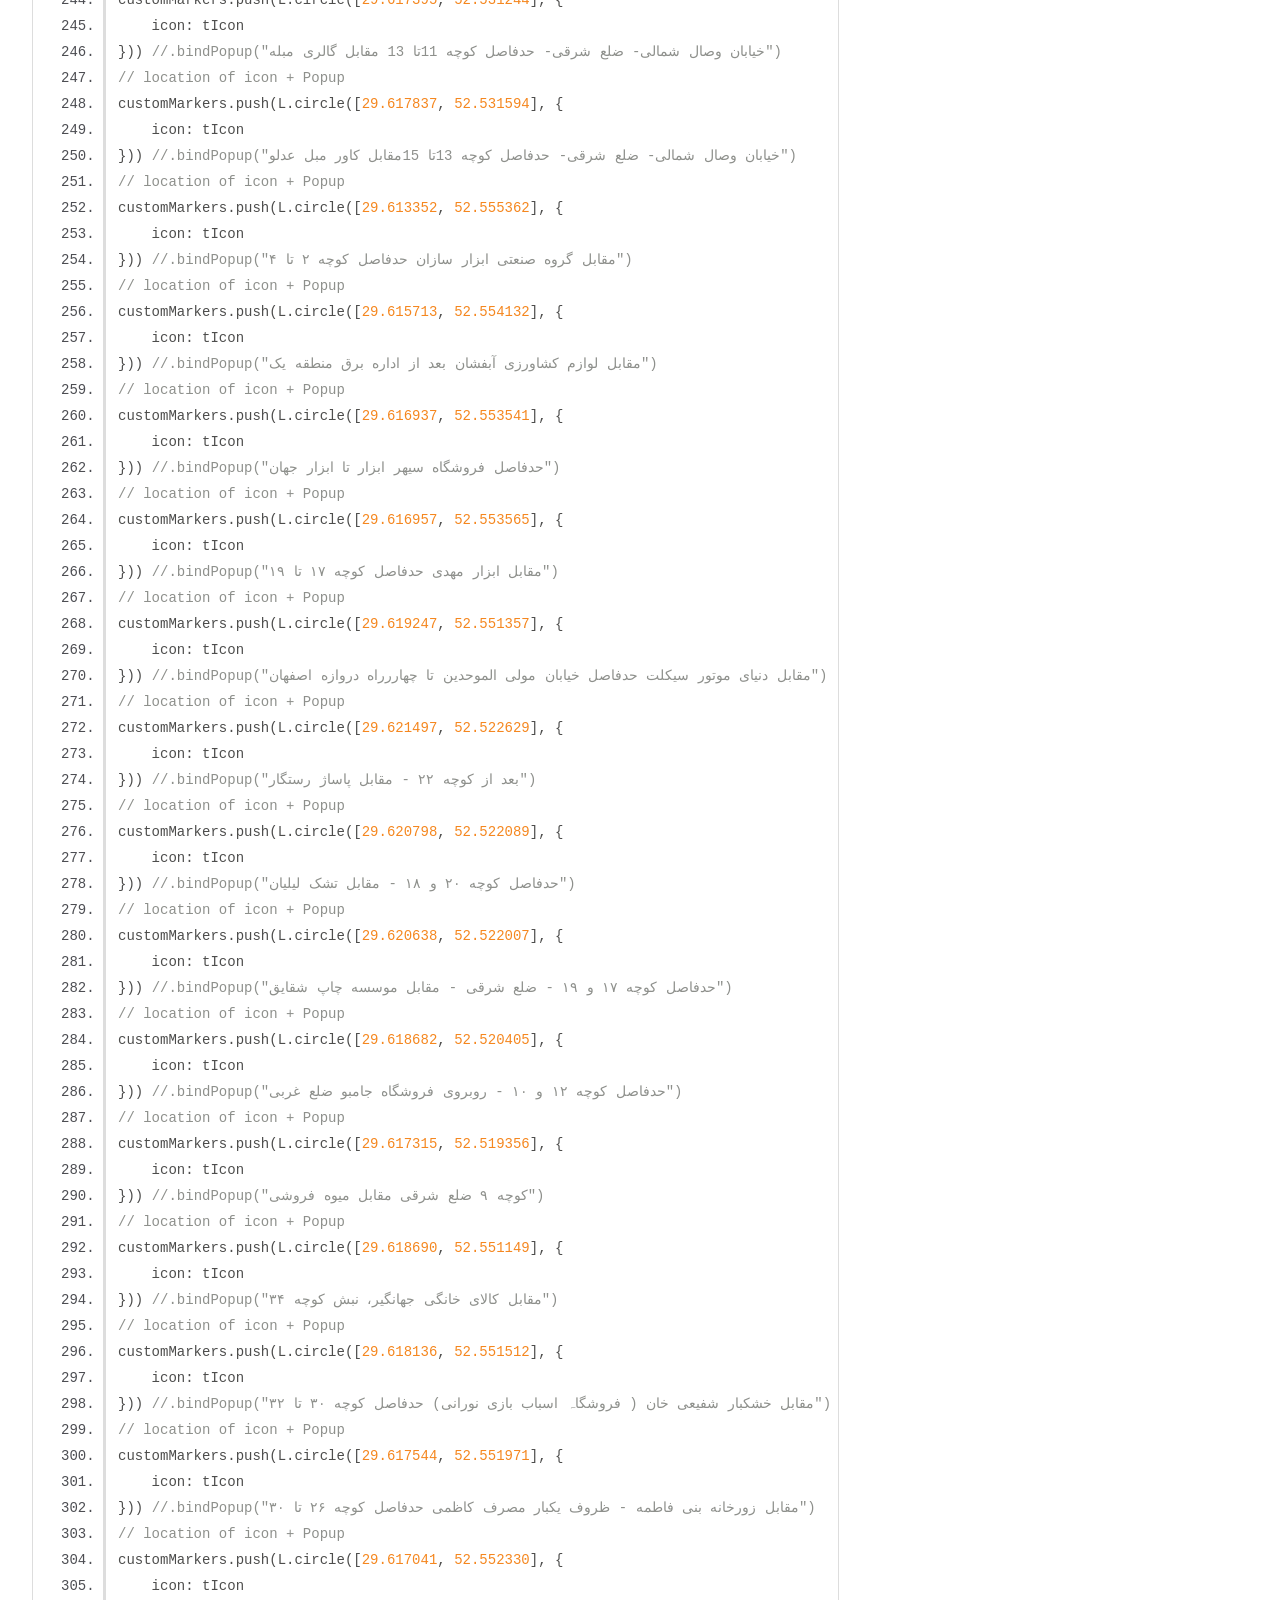
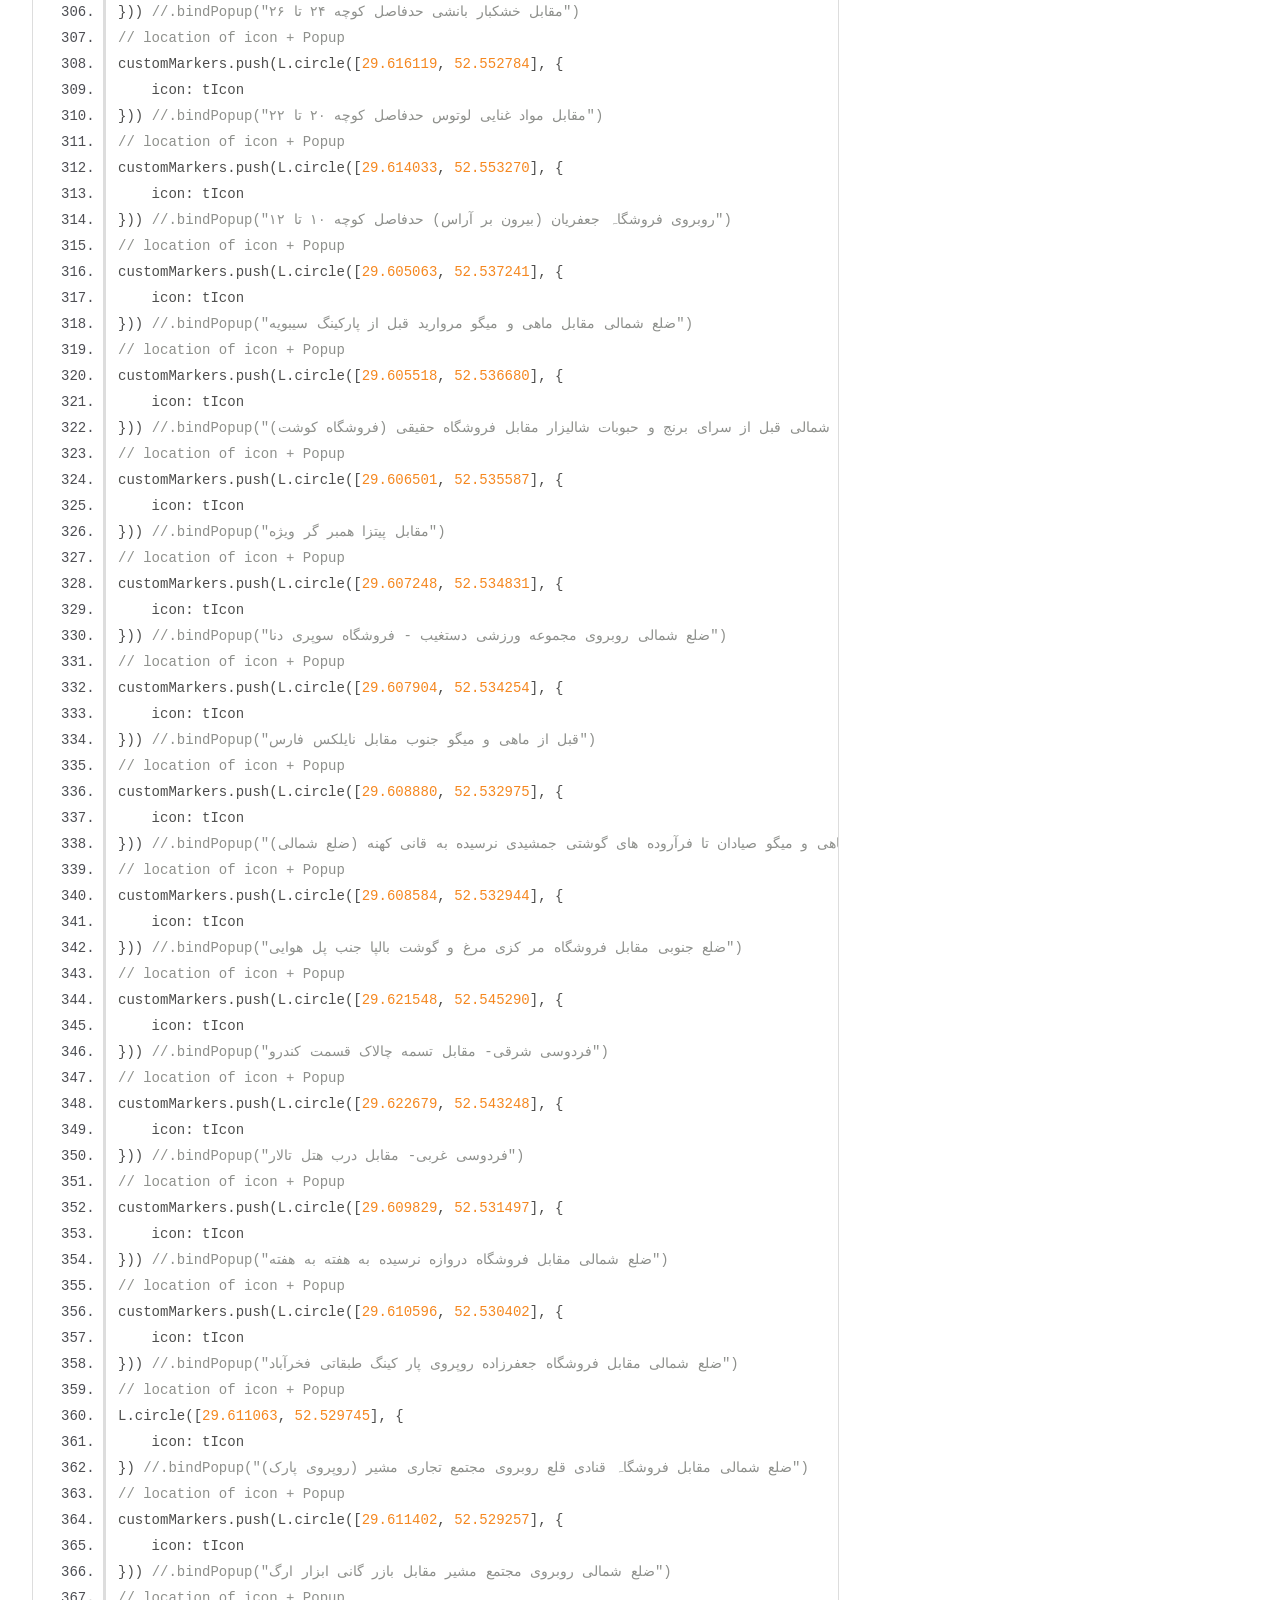
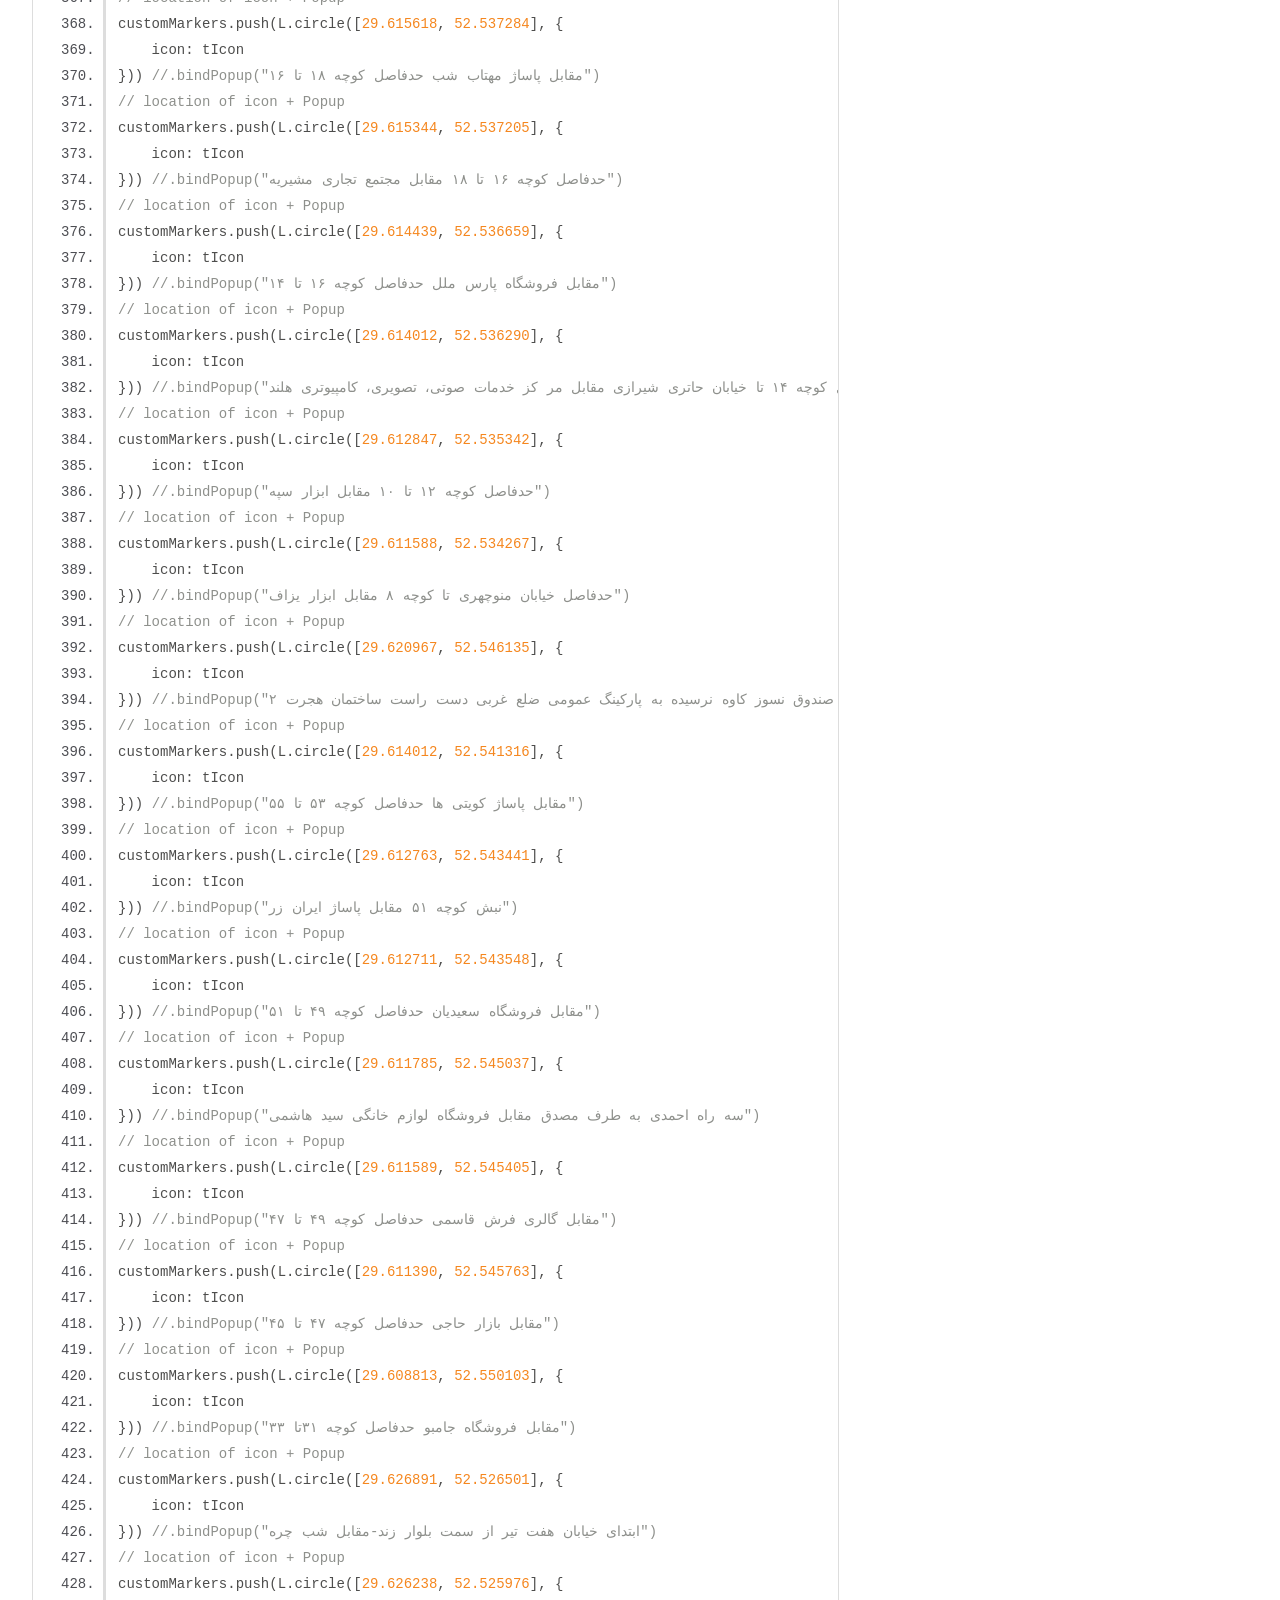
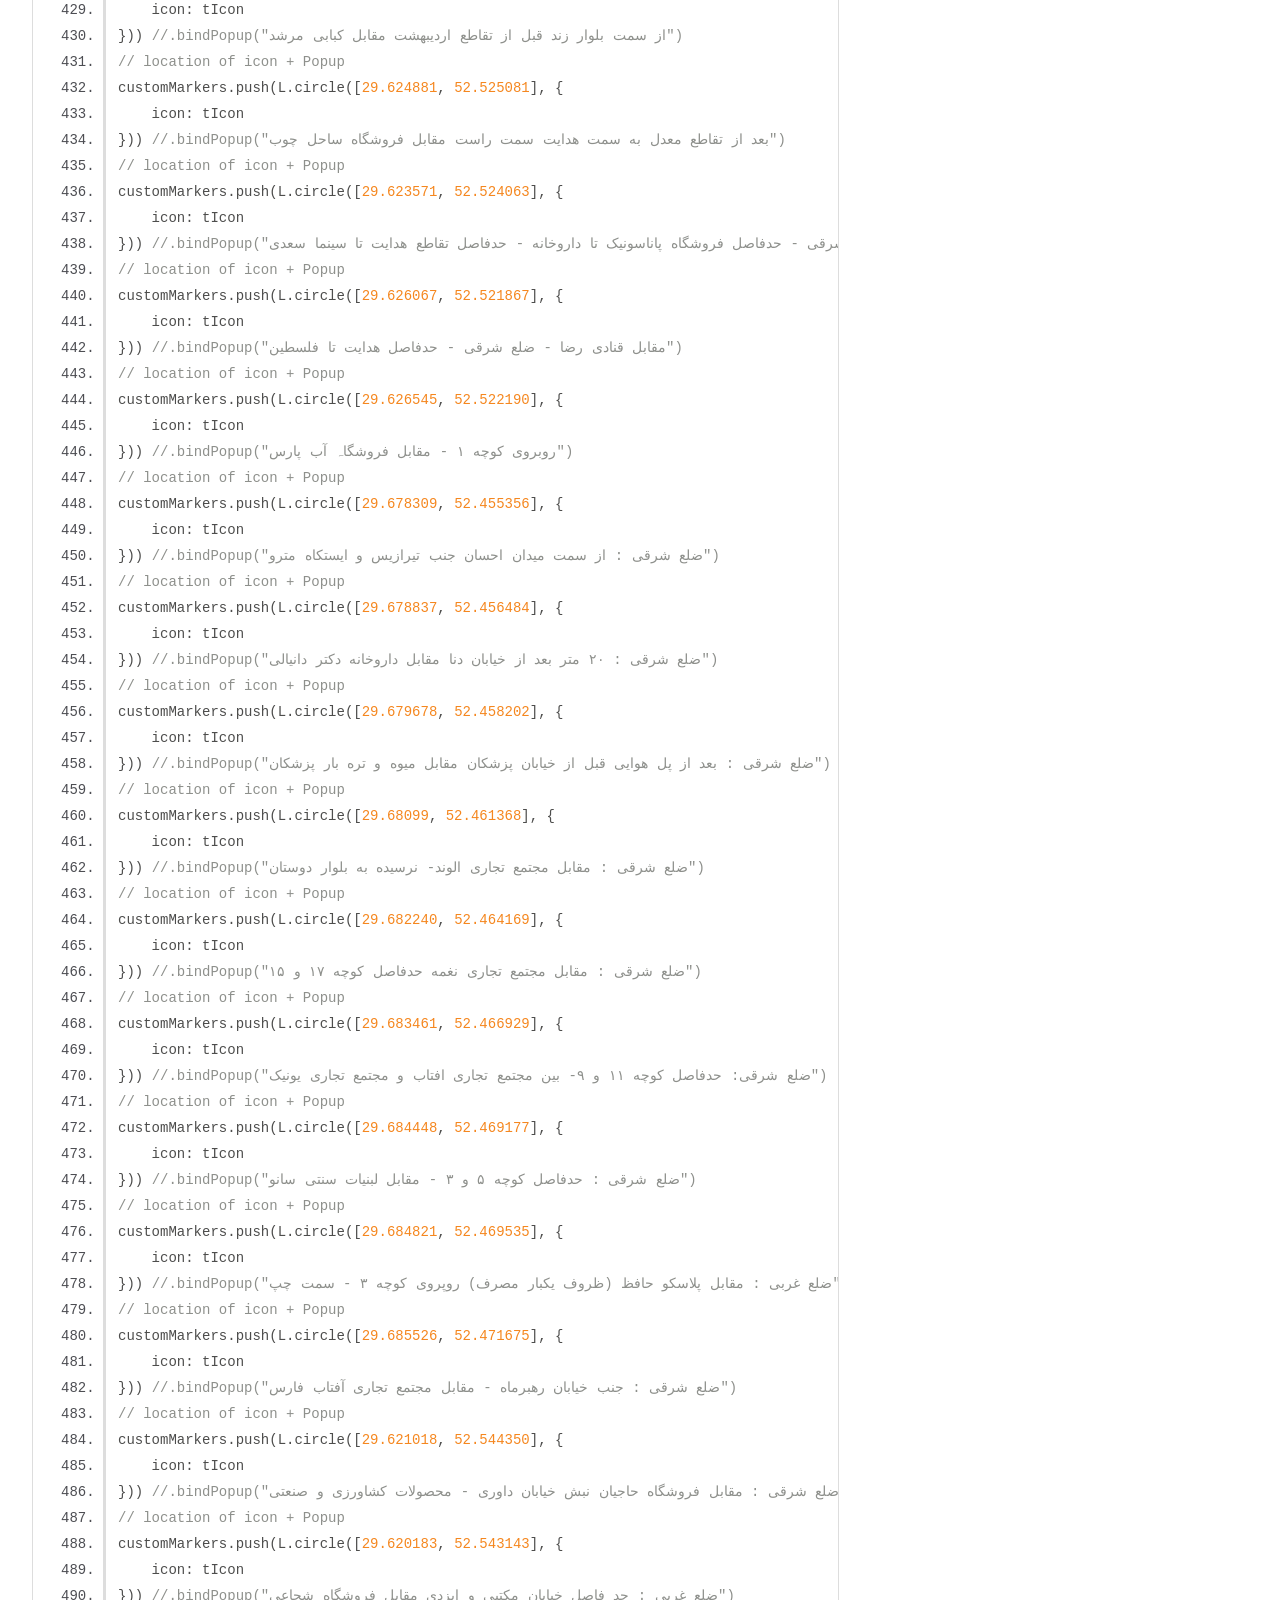
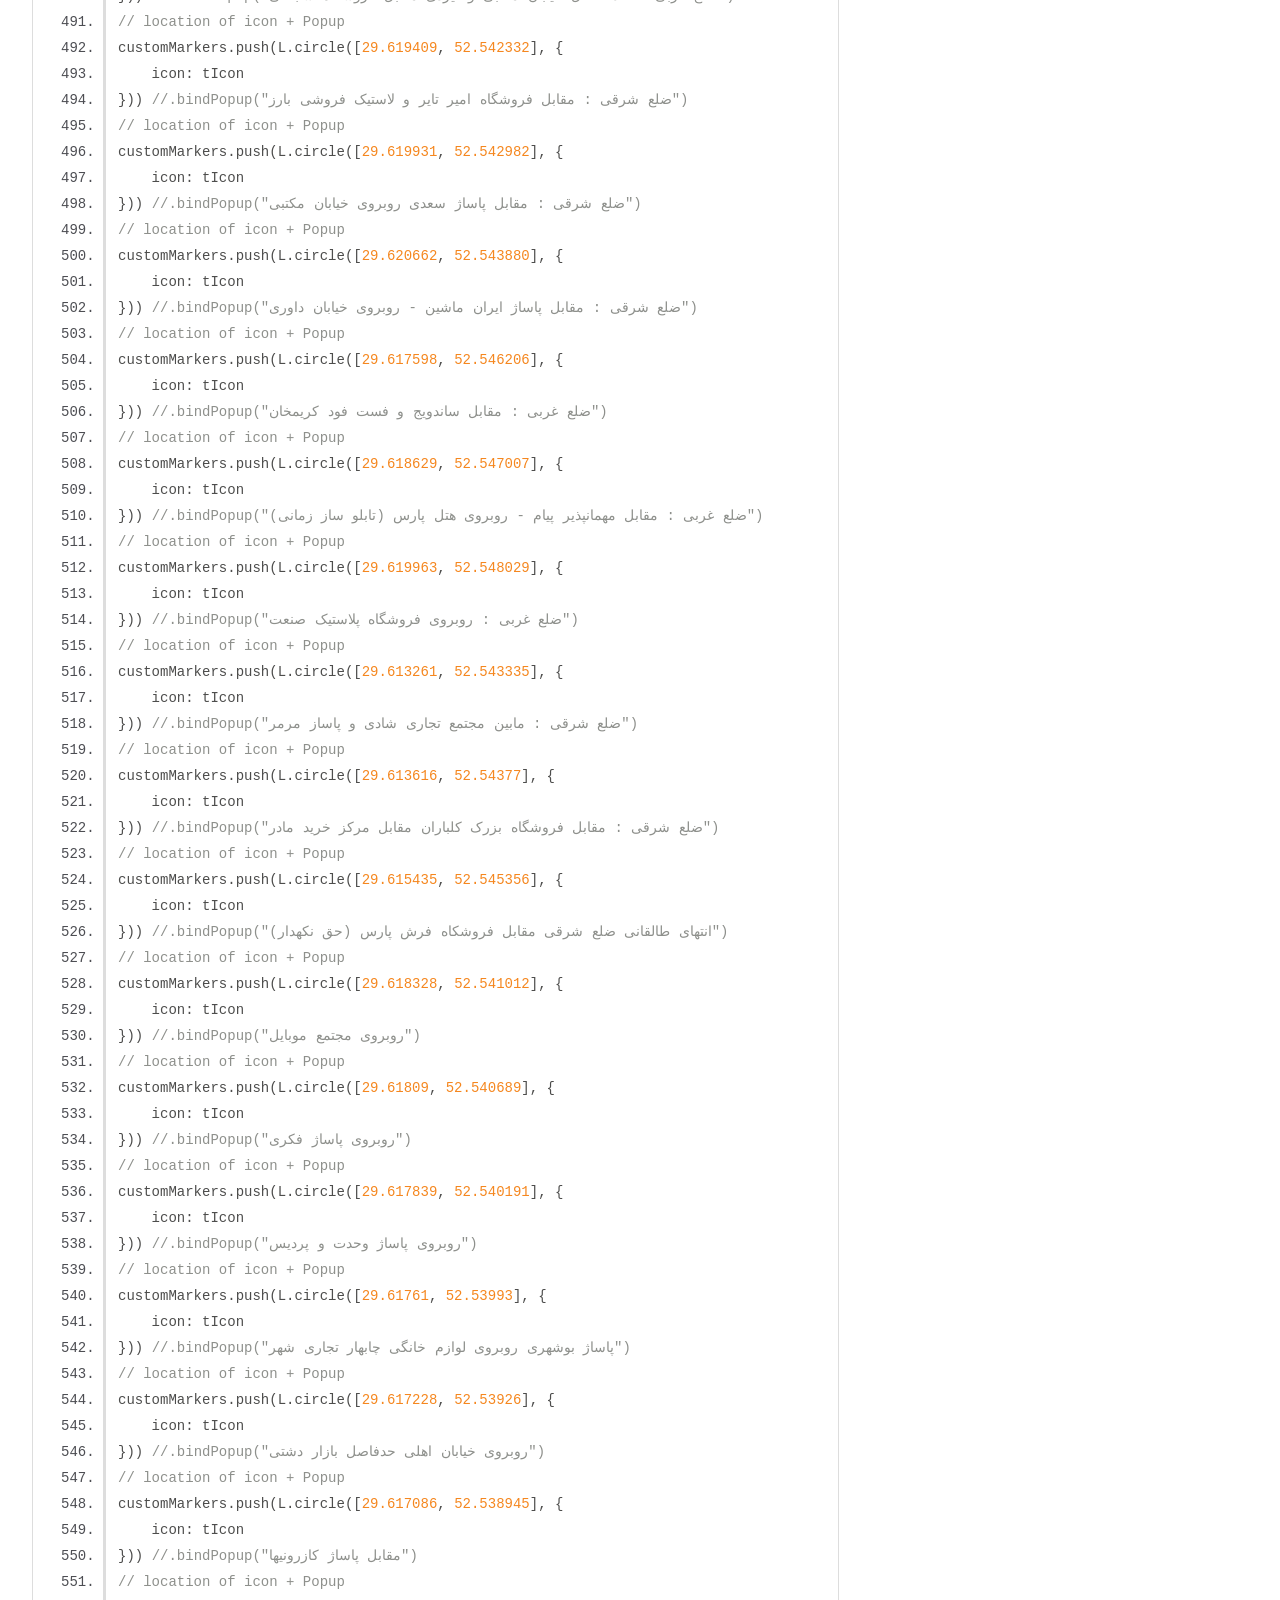
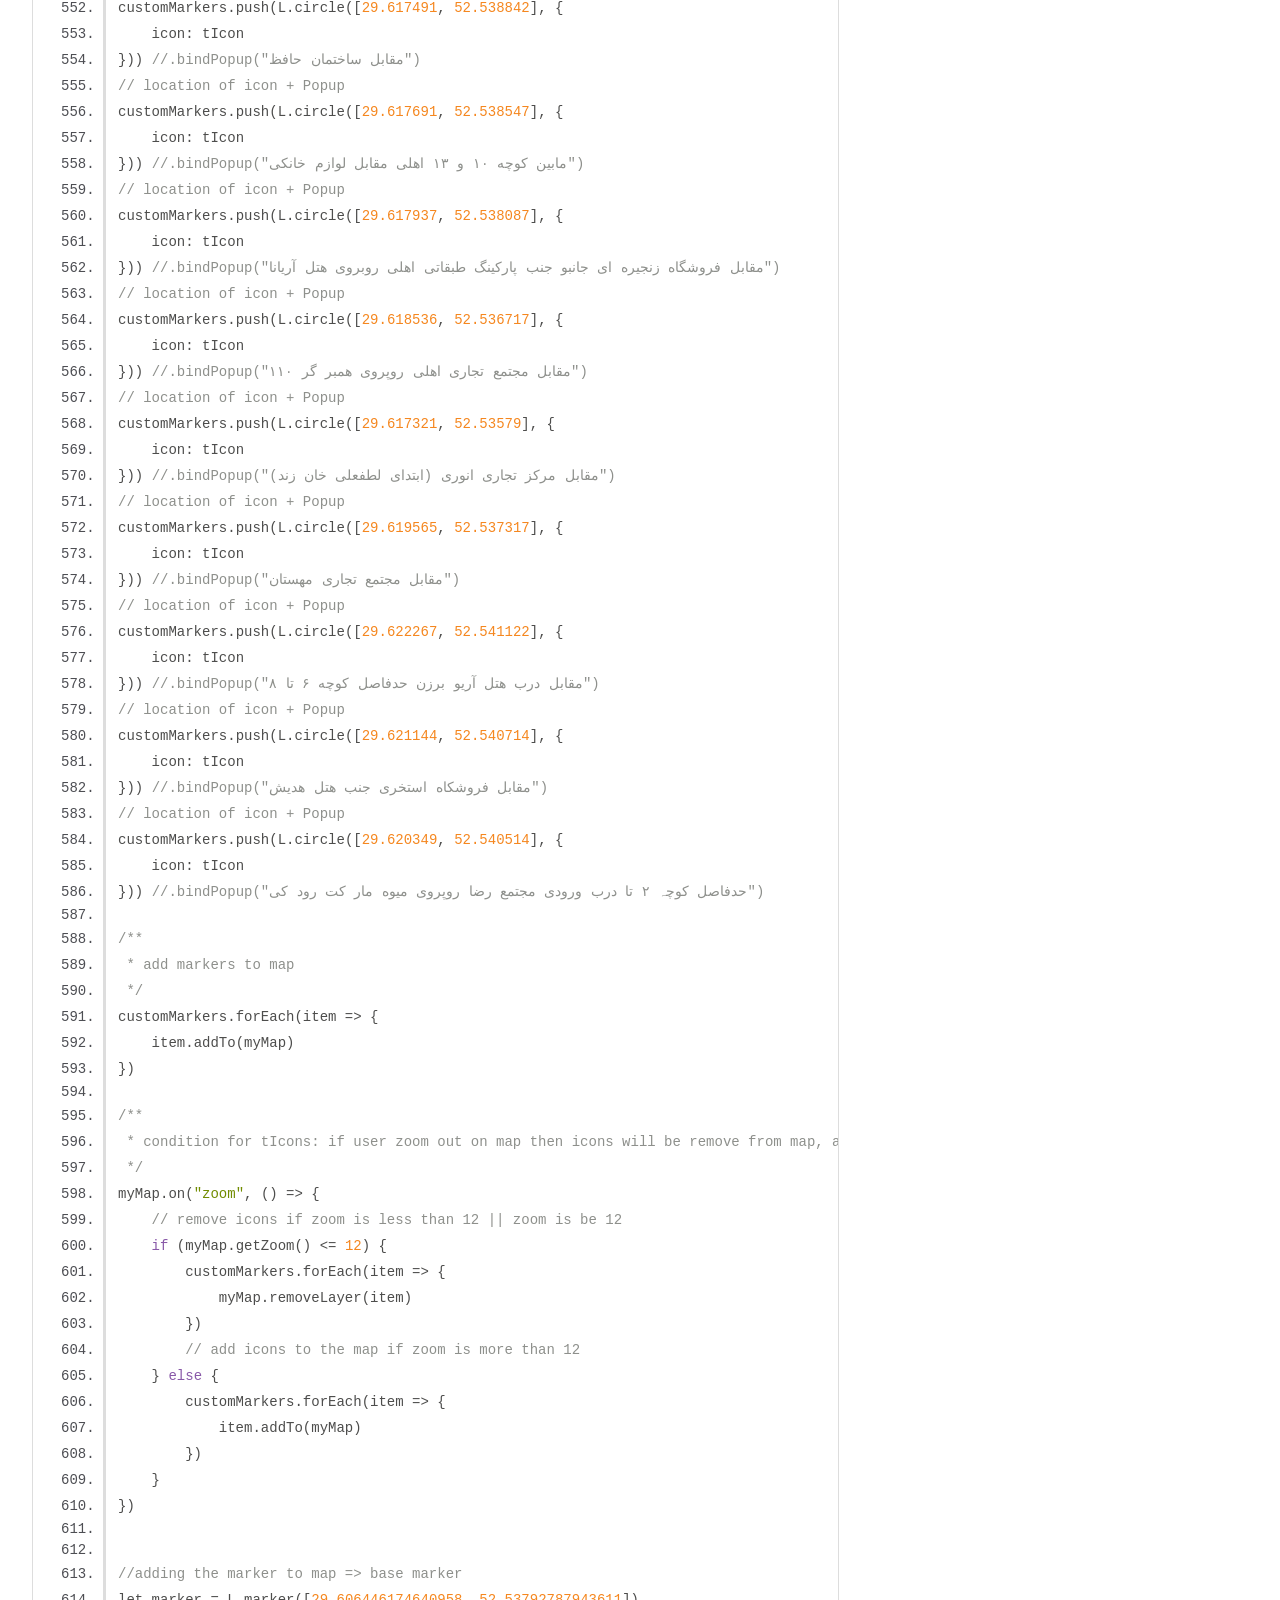
<file: out/server.js.html>
<!DOCTYPE html>
<html lang="en">
<head>
    <meta charset="utf-8">
    <title>JSDoc: Source: server.js</title>

    <script src="scripts/prettify/prettify.js"> </script>
    <script src="scripts/prettify/lang-css.js"> </script>
    <!--[if lt IE 9]>
      <script src="//html5shiv.googlecode.com/svn/trunk/html5.js"></script>
    <![endif]-->
    <link type="text/css" rel="stylesheet" href="styles/prettify-tomorrow.css">
    <link type="text/css" rel="stylesheet" href="styles/jsdoc-default.css">
</head>

<body>

<div id="main">

    <h1 class="page-title">Source: server.js</h1>

    



    
    <section>
        <article>
            <pre class="prettyprint source linenums"><code>// ...variables...

// input search in map
const term = document.querySelector("#term")
// icon user in header
const goToHome = document.querySelector('#goToHome')
// icon home in header
const goToInformationPage = document.querySelector('#goToInformationPage')

// ...events...
// At the time of entering the loading-page in the local storage, it should be equal to true
// window.addEventListener('DOMContentLoaded', () => {
//     localStorage.setItem('loading-page', 'true')
// })

// switch page map to home page
goToHome.addEventListener('click', switchPageToHome)
// switch page map to user-information page
goToInformationPage.addEventListener('click', switchPageToInformationPage)
// click by input search in map
term.onclick = ShowTheListOfOffers

/**
 * show list offers by click input search 
 */
function ShowTheListOfOffers() {
    /**
     * if value of search box be 0 so resulte div will be none but if value of search box is note 0 then search function will be called.
     * Search function call to display the marks on the map and zoom out.
     */
    term.value == 0 ? document.querySelector('#resualt').style.display = 'none' : search()
}

/**
 * At the time of close from the loading-page in local storage, it should be equal to false
 */
window.onbeforeunload = function () {
    localStorage.setItem('loading-page', 'false')
}


/**
 * switch page map to home page
 */
function switchPageToHome() {
    window.location.href = '../index.html'
    localStorage.setItem('loading-page', 'true')
}

/**
 * switch page map to user-information page
 */
function switchPageToInformationPage() {
    window.location.href = '../user-information-page/information page.html'
    localStorage.setItem('loading-page', 'true')
}

/**
 * At the time of close from the loading-page in local storage, it should be equal to false
 */
window.addEventListener('beforeunload', () => {
    localStorage.setItem('loading-page', 'true')
})

// ...functions...

/**
 * map: load the map from neshan api server=> it's object that you are able to change style of map, You need apiky to active map, You can change type of map and etc...
 */
let myMap = new L.Map('map', {
    key: 'web.a1d0cdd60e584c12841a7c226540a7f7',
    maptype: 'dreamy',
    poi: true,
    traffic: true,
    center: [29.606446174640958, 52.53792787943611],
    zoom: 14,
});

//on map binding
myMap.on('click', addMarkerOnMap);

/**
 * location of Shiraz cargo terminal => show it with marker
 */
const LeafIcon = L.Icon.extend({
    options: {
        iconSize: [20, 30],
        shadowSize: [50, 64],
        iconAnchor: [12, 64],
        shadowAnchor: [4, 62],
        popupAnchor: [0, -50]
    }
});

/**
 * create icons
 */
let tIcon = new LeafIcon({
    color: 'blue',
    fillColor: 'blue',
    fillOpacity: 0.5,
    radius: 25
    // shadowUrl: 'http://leafletjs.com/examples/custom-icons/leaf-shadow.png'
})
// push tIcons to this array
let customMarkers = []
// location of icon + Popup
customMarkers.push(L.circle([29.601881, 52.525726], {
    icon: tIcon
}) /*.bindPopup("ضلع شرقی- حدفاصل کوچه 1تا 3 کالای برق صنعتی تسلا الکتریکی")*/ )
// location of icon + Popup
customMarkers.push(L.circle([29.602326, 52.526147], {
    icon: tIcon
})) //.bindPopup("ضلع شرقی- حدفاصل کوچه 5تا 7 مقابل فروشگاه لوله و اتصالات رییسی");
// location of icon + Popup
customMarkers.push(L.circle([29.602626, 52.526403], {
    icon: tIcon
})) //.bindPopup("ضلع شرقی- حدفاصل کوچه 7تا 9 مقابل ابزار الات ترکمن");
// location of icon + Popup
customMarkers.push(L.circle([29.603307, 52.527038], {
    icon: tIcon
})) //.bindPopup("ضلع شرقی- حدفاصل کوچه 11تا 13 مقابل فروشگاه قفسه")
// location of icon + Popup
customMarkers.push(L.circle([29.603307, 52.528251], {
    icon: tIcon
})) //.bindPopup("ضلع شرقی- حدفاصل کوچه 19 تا خیابان شهید طبری - مقابل رنگ سرای ماهور")
// location of icon + Popup
customMarkers.push(L.circle([29.606106, 52.529547], {
    icon: tIcon
})) //.bindPopup("ضلع شرقی- حدفاصل خیابان شهید ظبری تا 25 مقبال لوله و اتصالات پیمان جنب ظروف یکبار مصرف ارتاپلاس(از لوله و اتصالات پیمان تا بازرگانی فرش موکن توافق)")
// location of icon + Popup
customMarkers.push(L.circle([29.606562, 52.529971], {
    icon: tIcon
})) //.bindPopup("ضلع شرقی- حد فاصل کوچه 27تا 29 مثابل ابزار و یراق سعدی")
// location of icon + Popup
customMarkers.push(L.circle([29.607243, 52.530596], {
    icon: tIcon
})) //.bindPopup("ضلع شرقی- حدفاصل کوچه 31تا 33 مقابل فروشگاه لوازم خانگی پارس")
// location of icon + Popup
customMarkers.push(L.circle([29.608193, 52.531449], {
    icon: tIcon
})) //.bindPopup("ضلع غربی- حدفاصل کوچه 32تا 30 مقابل ابزار قدس")
// location of icon + Popup
customMarkers.push(L.circle([29.607594, 52.530835], {
    icon: tIcon
})) //.bindPopup("ضلع غربی- حدفاصل کوچه 30تا 28 مقابل لوله و اتصالات خاتم الانبیاء")
// location of icon + Popup
customMarkers.push(L.circle([29.607344, 52.530587], {
    icon: tIcon
})) //.bindPopup("ضلع غربی- حدفاصل کوچه 26تا 28 مقابل صنعت برق حسینی")
// location of icon + Popup
customMarkers.push(L.circle([29.606811, 52.530108], {
    icon: tIcon
})) //.bindPopup("ضلع غربی- مقابل کوچه 24تا 26 مقابل لوله و اتصالات احسان")
// location of icon + Popup
customMarkers.push(L.circle([29.606609, 52.529915], {
    icon: tIcon
})) //.bindPopup("ضلع غربی- حدفاصل کوچه 22تا 20 مقابل فروشگاه ایران لوازم آشپزخانه")
// location of icon + Popup
customMarkers.push(L.circle([29.605729, 52.529135], {
    icon: tIcon
})) //.bindPopup("ضلع غربی- حدفاصل کوچه 18تا 16 مقابل شیرالات هود, سینک توکلی")
// location of icon + Popup
customMarkers.push(L.circle([29.604707, 52.528207], {
    icon: tIcon
})) //.bindPopup("ضلع غربی- حدفاصل کوچه 14تا 12 مقابل ابزار الات زراعتی")
// location of icon + Popup
customMarkers.push(L.circle([29.602971, 52.526640], {
    icon: tIcon
})) //.bindPopup("ضلع غربی- حدفاصل کوچه 10تا 8 مقابل لوله ساختمانی و بهداشتی قدوسی تا نرده استیل")
// location of icon + Popup
customMarkers.push(L.circle([29.621784, 52.525436], {
    icon: tIcon
})) //.bindPopup("خیابان صورتگرد- ضلع غربی- مقابل پاساژ ولیعصر")
// location of icon + Popup
customMarkers.push(L.circle([29.622326, 52.525855], {
    icon: tIcon
})) //.bindPopup("خیابان صورتگرد- ضلع غربی- حدفاصل کوچه 12تا 14- مقابل تجهیزات پزشکی بابک")
// location of icon + Popup
customMarkers.push(L.circle([29.62341, 52.52699], {
    icon: tIcon
})) //.bindPopup("خیابان صورتگرد- ضلع شرقی- مقابل تجهیزات صنعتی پاسارگاد")
// location of icon + Popup
customMarkers.push(L.circle([29.62514, 52.52812], {
    icon: tIcon
})) //.bindPopup("خیابان صورتگرد- ضلع شرقی- مقابل لوازم پزشکی خردمند- حدفاصل اردیبهشت تا کوچه3")
// location of icon + Popup
customMarkers.push(L.circle([29.62357, 52.52696], {
    icon: tIcon
})) //.bindPopup("خیابان صورتگرد- ضلع غربی- مقابل تجهیزات پزشکی مسعود")
// location of icon + Popup
customMarkers.push(L.circle([29.62554, 52.52835], {
    icon: tIcon
})) //.bindPopup("خیابان صورتگرد- ضلع شرقی- حدفاصل کوچه 3تا 1 -مقابل کفش تبریز")
// location of icon + Popup
customMarkers.push(L.circle([29.60789, 52.54153], {
    icon: tIcon
})) //.bindPopup("خیابان حضرتی- مقابل مجتمع تجاری میلاد نور ضلع غربی")
// location of icon + Popup
customMarkers.push(L.circle([29.60680, 52.54081], {
    icon: tIcon
})) //.bindPopup("خیابان حضرتی- روبرو مرکز تجاری سینا روبرو بانک صادرات بعد از پارکینگ حضرتی ضلع غربی")
// location of icon + Popup
customMarkers.push(L.circle([29.60606, 52.54034], {
    icon: tIcon
})) //.bindPopup("خیابان حضرتی- مقابل مجتمع تجاری آریانا روبرو مجتمع هدیش و مجتمع تجاری پارسیان")
// location of icon + Popup
customMarkers.push(L.circle([29.60723, 52.54108], {
    icon: tIcon
})) //.bindPopup("خیابان حضرتی- مقابل مجتمع جاری شهر")
// location of icon + Popup
customMarkers.push(L.circle([29.61323, 52.52813], {
    icon: tIcon
})) //.bindPopup("خیابان وصال شمالی- وصال شمالی بعد از کوچه2- مقابل فروشگاه هوم دیزاین")
// location of icon + Popup
customMarkers.push(L.circle([29.614097, 52.52860], {
    icon: tIcon
})) //.bindPopup("خیابان وصال شمالی- ضلع شرقی- مقابل مبلمان میرداماد حدفاصل کوچه1تا 3")
// location of icon + Popup
customMarkers.push(L.circle([29.61496, 52.52910], {
    icon: tIcon
})) //.bindPopup("خیابان وصال شمالی- ضلع شرقی- بعد از کوچه 3 به سمت منوچهری مقابل گالری آوا")
// location of icon + Popup
customMarkers.push(L.circle([29.61496, 52.52911], {
    icon: tIcon
})) //.bindPopup("خیابان وصال شمالی- ضلع شرقی- بعد از کوچه3 به سمت منوچهری مقابل نمایشگاه مبل کورش")
// location of icon + Popup
customMarkers.push(L.circle([29.615425, 52.52960], {
    icon: tIcon
})) //.bindPopup("خیابان وصال شمالی- ضلع شرقی- حدفاصل کوچه 3تا 5مقابل تشک رویال")
// location of icon + Popup
customMarkers.push(L.circle([29.615768, 52.529991], {
    icon: tIcon
})) //.bindPopup("خیابان وصال شمالی- ضلع شرقی- حدفاصل کوچه 5تا 7")
// location of icon + Popup
customMarkers.push(L.circle([29.616085, 52.53019], {
    icon: tIcon
})) //.bindPopup("خیابان وصال شمالی- ضلع شرقی- حدفاصل کوچه 7تا9 مقابل فروشگاه آیسان")
// location of icon + Popup
customMarkers.push(L.circle([29.616500, 52.530600], {
    icon: tIcon
})) //.bindPopup("خیابان وصال شمالی- ضلع شرقی- حدفاصل کوچه 9تا11 مقابل گالری ترنج نرسیده به حائری")
// location of icon + Popup
customMarkers.push(L.circle([29.617395, 52.531244], {
    icon: tIcon
})) //.bindPopup("خیابان وصال شمالی- ضلع شرقی- حدفاصل کوچه 11تا 13 مقابل گالری مبله")
// location of icon + Popup
customMarkers.push(L.circle([29.617837, 52.531594], {
    icon: tIcon
})) //.bindPopup("خیابان وصال شمالی- ضلع شرقی- حدفاصل کوچه 13تا 15مقابل کاور مبل عدلو")
// location of icon + Popup
customMarkers.push(L.circle([29.613352, 52.555362], {
    icon: tIcon
})) //.bindPopup("مقابل گروە صنعتی ابزار سازان حدفاصل کوچه ٢ تا ۴")
// location of icon + Popup
customMarkers.push(L.circle([29.615713, 52.554132], {
    icon: tIcon
})) //.bindPopup("مقابل لوازم کشاورزی آبفشان بعد از اداره برق منطقه یک")
// location of icon + Popup
customMarkers.push(L.circle([29.616937, 52.553541], {
    icon: tIcon
})) //.bindPopup("حدفاصل فروشگاه سیهر ابزار تا ابزار جهان")
// location of icon + Popup
customMarkers.push(L.circle([29.616957, 52.553565], {
    icon: tIcon
})) //.bindPopup("مقابل ابزار مهدی حدفاصل کوچه ١٧ تا ١٩")
// location of icon + Popup
customMarkers.push(L.circle([29.619247, 52.551357], {
    icon: tIcon
})) //.bindPopup("مقابل دنیای موتور سیکلت حدفاصل خیابان مولی الموحدین تا چهاررراه دروازه اصفهان")
// location of icon + Popup
customMarkers.push(L.circle([29.621497, 52.522629], {
    icon: tIcon
})) //.bindPopup("بعد از کوچه ٢٢ - مقابل پاساژ رستگار")
// location of icon + Popup
customMarkers.push(L.circle([29.620798, 52.522089], {
    icon: tIcon
})) //.bindPopup("حدفاصل کوچه ٢٠ و ١٨ - مقابل تشک لیلیان")
// location of icon + Popup
customMarkers.push(L.circle([29.620638, 52.522007], {
    icon: tIcon
})) //.bindPopup("حدفاصل كوچه ١٧ و ١٩ - ضلع شرقی - مقابل موسسه چاپ شقایق")
// location of icon + Popup
customMarkers.push(L.circle([29.618682, 52.520405], {
    icon: tIcon
})) //.bindPopup("حدفاصل کوچه ١٢ و ١٠ - روبروی فروشگاه جامبو ضلع غربی")
// location of icon + Popup
customMarkers.push(L.circle([29.617315, 52.519356], {
    icon: tIcon
})) //.bindPopup("کوچه ٩ ضلع شرقی مقابل میوە فروشی")
// location of icon + Popup
customMarkers.push(L.circle([29.618690, 52.551149], {
    icon: tIcon
})) //.bindPopup("مقابل کالای خانگی جهانگیر، نبش کوچه ٣۴")
// location of icon + Popup
customMarkers.push(L.circle([29.618136, 52.551512], {
    icon: tIcon
})) //.bindPopup("مقابل خشکبار شفیعی خان ( فروشگاہ اسباب بازی نورانی) حدفاصل کوچه ٣٠ تا ٣٢")
// location of icon + Popup
customMarkers.push(L.circle([29.617544, 52.551971], {
    icon: tIcon
})) //.bindPopup("مقابل زورخانه بنی فاطمه - ظروف یکبار مصرف کاظمی حدفاصل کوچه ٢۶ تا ٣٠")
// location of icon + Popup
customMarkers.push(L.circle([29.617041, 52.552330], {
    icon: tIcon
})) //.bindPopup("مقابل خشكبار بانشی حدفاصل کوچه ٢۴ تا ٢۶")
// location of icon + Popup
customMarkers.push(L.circle([29.616119, 52.552784], {
    icon: tIcon
})) //.bindPopup("مقابل مواد غنایی لوتوس حدفاصل کوچه ٢٠ تا ٢٢")
// location of icon + Popup
customMarkers.push(L.circle([29.614033, 52.553270], {
    icon: tIcon
})) //.bindPopup("روبروی فروشگاہ جعفریان (بیرون بر آراس) حدفاصل کوچه ١٠ تا ١٢")
// location of icon + Popup
customMarkers.push(L.circle([29.605063, 52.537241], {
    icon: tIcon
})) //.bindPopup("ضلع شمالی مقابل ماهی و میگو مروارید قبل از پارکینگ سیبویه")
// location of icon + Popup
customMarkers.push(L.circle([29.605518, 52.536680], {
    icon: tIcon
})) //.bindPopup("ضلع شمالی قبل از سرای برنج و حبوبات شاليزار مقابل فروشگاه حقیقی (فروشگاه كوشت)")
// location of icon + Popup
customMarkers.push(L.circle([29.606501, 52.535587], {
    icon: tIcon
})) //.bindPopup("مقابل پیتزا همبر گر ویژه")
// location of icon + Popup
customMarkers.push(L.circle([29.607248, 52.534831], {
    icon: tIcon
})) //.bindPopup("ضلع شمالی روبروی مجموعه ورزشی دستغیب - فروشگاه سوپری دنا")
// location of icon + Popup
customMarkers.push(L.circle([29.607904, 52.534254], {
    icon: tIcon
})) //.bindPopup("قبل از ماهی و میگو جنوب مقابل نایلکس فارس")
// location of icon + Popup
customMarkers.push(L.circle([29.608880, 52.532975], {
    icon: tIcon
})) //.bindPopup("حدفاصل ماهی و میگو صیادان تا فرآروده های گوشتی جمشیدی نرسیده به قانى كهنه (ضلع شمالی)")
// location of icon + Popup
customMarkers.push(L.circle([29.608584, 52.532944], {
    icon: tIcon
})) //.bindPopup("ضلع جنوبی مقابل فروشگاه مر کزی مرغ و گوشت بالپا جنب پل هوایی")
// location of icon + Popup
customMarkers.push(L.circle([29.621548, 52.545290], {
    icon: tIcon
})) //.bindPopup("فردوسى شرقى- مقابل تسمه چالاک قسمت كندرو")
// location of icon + Popup
customMarkers.push(L.circle([29.622679, 52.543248], {
    icon: tIcon
})) //.bindPopup("فردوسی غربی- مقابل درب هتل تالار")
// location of icon + Popup
customMarkers.push(L.circle([29.609829, 52.531497], {
    icon: tIcon
})) //.bindPopup("ضلع شمالی مقابل فروشگاه دروازه نرسیده به هفته به هفته")
// location of icon + Popup
customMarkers.push(L.circle([29.610596, 52.530402], {
    icon: tIcon
})) //.bindPopup("ضلع شمالی مقابل فروشگاه جعفرزاده روپروی پار کینگ طبقاتی فخرآباد")
// location of icon + Popup
L.circle([29.611063, 52.529745], {
    icon: tIcon
}) //.bindPopup("ضلع شمالی مقابل فروشگاہ قنادی قلع روبروی مجتمع تجاری مشیر (روپروی پارک)")
// location of icon + Popup
customMarkers.push(L.circle([29.611402, 52.529257], {
    icon: tIcon
})) //.bindPopup("ضلع شمالی روبروی مجتمع مشیر مقابل بازر گانی ابزار ارگ")
// location of icon + Popup
customMarkers.push(L.circle([29.615618, 52.537284], {
    icon: tIcon
})) //.bindPopup("مقابل پاساژ مهتاب شب حدفاصل کوچه ١٨ تا ١۶")
// location of icon + Popup
customMarkers.push(L.circle([29.615344, 52.537205], {
    icon: tIcon
})) //.bindPopup("حدفاصل کوچه ١۶ تا ١٨ مقابل مجتمع تجاری مشيریه")
// location of icon + Popup
customMarkers.push(L.circle([29.614439, 52.536659], {
    icon: tIcon
})) //.bindPopup("مقابل فروشگاه پارس ملل حدفاصل کوچه ١۶ تا ١۴")
// location of icon + Popup
customMarkers.push(L.circle([29.614012, 52.536290], {
    icon: tIcon
})) //.bindPopup("حدفاصل کوچه ١۴ تا خیابان حاتری شیرازی مقابل مر کز خدمات صوتی، تصویری، کامپیوتری هلند")
// location of icon + Popup
customMarkers.push(L.circle([29.612847, 52.535342], {
    icon: tIcon
})) //.bindPopup("حدفاصل كوچه ١٢ تا ١٠ مقابل ابزار سپه")
// location of icon + Popup
customMarkers.push(L.circle([29.611588, 52.534267], {
    icon: tIcon
})) //.bindPopup("حدفاصل خیابان منوچهری تا کوچه ٨ مقابل ابزار یزاف")
// location of icon + Popup
customMarkers.push(L.circle([29.620967, 52.546135], {
    icon: tIcon
})) //.bindPopup("مقابل گاو صندوق نسوز کاوه نرسیده به پارکینگ عمومی ضلع غربی دست راست ساختمان هجرت ٢")
// location of icon + Popup
customMarkers.push(L.circle([29.614012, 52.541316], {
    icon: tIcon
})) //.bindPopup("مقابل پاساژ کویتی ها حدفاصل کوچه ۵٣ تا ۵۵")
// location of icon + Popup
customMarkers.push(L.circle([29.612763, 52.543441], {
    icon: tIcon
})) //.bindPopup("نبش کوچه ۵١ مقابل پاساژ ایران زر")
// location of icon + Popup
customMarkers.push(L.circle([29.612711, 52.543548], {
    icon: tIcon
})) //.bindPopup("مقابل فروشگاه سعیدیان حدفاصل کوچه ۴٩ تا ۵١")
// location of icon + Popup
customMarkers.push(L.circle([29.611785, 52.545037], {
    icon: tIcon
})) //.bindPopup("سه راه احمدی به طرف مصدق مقابل فروشگاه لوازم خانگی سید هاشمی")
// location of icon + Popup
customMarkers.push(L.circle([29.611589, 52.545405], {
    icon: tIcon
})) //.bindPopup("مقابل گالری فرش قاسمی حدفاصل کوچه ۴٩ تا ۴٧")
// location of icon + Popup
customMarkers.push(L.circle([29.611390, 52.545763], {
    icon: tIcon
})) //.bindPopup("مقابل بازار حاجی حدفاصل کوچه ۴٧ تا ۴۵")
// location of icon + Popup
customMarkers.push(L.circle([29.608813, 52.550103], {
    icon: tIcon
})) //.bindPopup("مقابل فروشگاه جامبو حدفاصل کوچه ٣١تا ٣٣")
// location of icon + Popup
customMarkers.push(L.circle([29.626891, 52.526501], {
    icon: tIcon
})) //.bindPopup("ابتدای خیابان هفت تیر از سمت بلوار زند-مقابل شب چره")
// location of icon + Popup
customMarkers.push(L.circle([29.626238, 52.525976], {
    icon: tIcon
})) //.bindPopup("از سمت بلوار زند قبل از تقاطع ارديبهشت مقابل کبابی مرشد")
// location of icon + Popup
customMarkers.push(L.circle([29.624881, 52.525081], {
    icon: tIcon
})) //.bindPopup("بعد از تقاطع معدل به سمت هدایت سمت راست مقابل فروشگاه ساحل چوب")
// location of icon + Popup
customMarkers.push(L.circle([29.623571, 52.524063], {
    icon: tIcon
})) //.bindPopup("ضلع شرقی - حدفاصل فروشگاه پاناسونیک تا داروخانه - حدفاصل تقاطع هدایت تا سینما سعدی")
// location of icon + Popup
customMarkers.push(L.circle([29.626067, 52.521867], {
    icon: tIcon
})) //.bindPopup("مقابل قنادى رضا - ضلع شرقى - حدفاصل هدایت تا فلسطین")
// location of icon + Popup
customMarkers.push(L.circle([29.626545, 52.522190], {
    icon: tIcon
})) //.bindPopup("روبروی کوچه ١ - مقابل فروشگاہ آب پارس")
// location of icon + Popup
customMarkers.push(L.circle([29.678309, 52.455356], {
    icon: tIcon
})) //.bindPopup("ضلع شرقى : از سمت ميدان احسان جنب تيرازيس و ايستكاه مترو")
// location of icon + Popup
customMarkers.push(L.circle([29.678837, 52.456484], {
    icon: tIcon
})) //.bindPopup("ضلع شرقی : ٢٠ متر بعد از خیابان دنا مقابل داروخانه دکتر دانیالی")
// location of icon + Popup
customMarkers.push(L.circle([29.679678, 52.458202], {
    icon: tIcon
})) //.bindPopup("ضلع شرقی : بعد از پل هوایی قبل از خیابان پزشکان مقابل میوه و تره بار پزشكان")
// location of icon + Popup
customMarkers.push(L.circle([29.68099, 52.461368], {
    icon: tIcon
})) //.bindPopup("ضلع شرقی : مقابل مجتمع تجاری الوند- نرسیده به بلوار دوستان")
// location of icon + Popup
customMarkers.push(L.circle([29.682240, 52.464169], {
    icon: tIcon
})) //.bindPopup("ضلع شرقی : مقابل مجتمع تجاری نغمه حدفاصل کوچه ١٧ و ١۵")
// location of icon + Popup
customMarkers.push(L.circle([29.683461, 52.466929], {
    icon: tIcon
})) //.bindPopup("ضلع شرقی: حدفاصل کوچه ١١ و ٩- بین مجتمع تجاری افتاب و مجتمع تجاری یونیک")
// location of icon + Popup
customMarkers.push(L.circle([29.684448, 52.469177], {
    icon: tIcon
})) //.bindPopup("ضلع شرقى : حدفاصل كوچه ۵ و ٣ - مقابل لبنیات سنتى سانو")
// location of icon + Popup
customMarkers.push(L.circle([29.684821, 52.469535], {
    icon: tIcon
})) //.bindPopup("ضلع غربی : مقابل پلاسکو حافظ (ظروف یکبار مصرف) روپروی کوچە ٣ - سمت چپ")
// location of icon + Popup
customMarkers.push(L.circle([29.685526, 52.471675], {
    icon: tIcon
})) //.bindPopup("ضلع شرقى : جنب خيابان رهبرماه - مقابل مجتمع تجارى آفتاب فارس")
// location of icon + Popup
customMarkers.push(L.circle([29.621018, 52.544350], {
    icon: tIcon
})) //.bindPopup("ضلع شرقی : مقابل فروشگاه حاجیان نبش خیابان داوری - محصولات کشاورزی و صنعتی")
// location of icon + Popup
customMarkers.push(L.circle([29.620183, 52.543143], {
    icon: tIcon
})) //.bindPopup("ضلع غربی : حد فاصل خیابان مکتبی و ایزدی مقابل فروشگاه شجاعی")
// location of icon + Popup
customMarkers.push(L.circle([29.619409, 52.542332], {
    icon: tIcon
})) //.bindPopup("ضلع شرقی : مقابل فروشگاه امير تاير و لاستیک فروشی بارز")
// location of icon + Popup
customMarkers.push(L.circle([29.619931, 52.542982], {
    icon: tIcon
})) //.bindPopup("ضلع شرقى : مقابل پاساژ سعدى روبروى خيابان مكتبى")
// location of icon + Popup
customMarkers.push(L.circle([29.620662, 52.543880], {
    icon: tIcon
})) //.bindPopup("ضلع شرقی : مقابل پاساژ ایران ماشین - روبروی خیابان داوری")
// location of icon + Popup
customMarkers.push(L.circle([29.617598, 52.546206], {
    icon: tIcon
})) //.bindPopup("ضلع غربی : مقابل ساندویج و فست فود كریمخان")
// location of icon + Popup
customMarkers.push(L.circle([29.618629, 52.547007], {
    icon: tIcon
})) //.bindPopup("ضلع غربی : مقابل مهمانپذیر پیام - روبروی هتل پارس (تابلو ساز زمانی)")
// location of icon + Popup
customMarkers.push(L.circle([29.619963, 52.548029], {
    icon: tIcon
})) //.bindPopup("ضلع غربی : روبروی فروشگاه پلاستیک صنعت")
// location of icon + Popup
customMarkers.push(L.circle([29.613261, 52.543335], {
    icon: tIcon
})) //.bindPopup("ضلع شرقى : مابین مجتمع تجاری شادی و پاساز مرمر")
// location of icon + Popup
customMarkers.push(L.circle([29.613616, 52.54377], {
    icon: tIcon
})) //.bindPopup("ضلع شرقى : مقابل فروشگاه بزرک كلباران مقابل مركز خريد مادر")
// location of icon + Popup
customMarkers.push(L.circle([29.615435, 52.545356], {
    icon: tIcon
})) //.bindPopup("انتهاى طالقانى ضلع شرقى مقابل فروشكاه فرش پارس (حق نكهدار)")
// location of icon + Popup
customMarkers.push(L.circle([29.618328, 52.541012], {
    icon: tIcon
})) //.bindPopup("روبروی مجتمع موبایل")
// location of icon + Popup
customMarkers.push(L.circle([29.61809, 52.540689], {
    icon: tIcon
})) //.bindPopup("روبروی پاساژ فکری")
// location of icon + Popup
customMarkers.push(L.circle([29.617839, 52.540191], {
    icon: tIcon
})) //.bindPopup("روبروی پاساژ وحدت و پردیس")
// location of icon + Popup
customMarkers.push(L.circle([29.61761, 52.53993], {
    icon: tIcon
})) //.bindPopup("پاساژ بوشهری روبروی لوازم خانگی چابهار تجاری شهر")
// location of icon + Popup
customMarkers.push(L.circle([29.617228, 52.53926], {
    icon: tIcon
})) //.bindPopup("روبروی خیابان اهلی حدفاصل بازار دشتی")
// location of icon + Popup
customMarkers.push(L.circle([29.617086, 52.538945], {
    icon: tIcon
})) //.bindPopup("مقابل پاساژ كازرونيها")
// location of icon + Popup
customMarkers.push(L.circle([29.617491, 52.538842], {
    icon: tIcon
})) //.bindPopup("مقابل ساختمان حافظ")
// location of icon + Popup
customMarkers.push(L.circle([29.617691, 52.538547], {
    icon: tIcon
})) //.bindPopup("مابین كوچه ١٠ و ١٣ اهلى مقابل لوازم خانكی")
// location of icon + Popup
customMarkers.push(L.circle([29.617937, 52.538087], {
    icon: tIcon
})) //.bindPopup("مقابل فروشگاه زنجیرە ای جانبو جنب پارکینگ طبقاتی اهلی روبروی هتل آریانا")
// location of icon + Popup
customMarkers.push(L.circle([29.618536, 52.536717], {
    icon: tIcon
})) //.bindPopup("مقابل مجتمع تجاری اهلی روپروی همبر گر ١١٠")
// location of icon + Popup
customMarkers.push(L.circle([29.617321, 52.53579], {
    icon: tIcon
})) //.bindPopup("مقابل مركز تجارى انورى (ابتداى لطفعلى خان زند)")
// location of icon + Popup
customMarkers.push(L.circle([29.619565, 52.537317], {
    icon: tIcon
})) //.bindPopup("مقابل مجتمع تجارى مهستان")
// location of icon + Popup
customMarkers.push(L.circle([29.622267, 52.541122], {
    icon: tIcon
})) //.bindPopup("مقابل درب هتل آریو برزن حدفاصل کوچه ۶ تا ٨")
// location of icon + Popup
customMarkers.push(L.circle([29.621144, 52.540714], {
    icon: tIcon
})) //.bindPopup("مقابل فروشكاه استخرى جنب هتل هديش")
// location of icon + Popup
customMarkers.push(L.circle([29.620349, 52.540514], {
    icon: tIcon
})) //.bindPopup("حدفاصل کوچہ ٢ تا درب ورودی مجتمع رضا روپروی میوە مار کت رود کی")

/**
 * add markers to map
 */
customMarkers.forEach(item => {
    item.addTo(myMap)
})

/**
 * condition for tIcons: if user zoom out on map then icons will be remove from map, and if user zoom in on map then icons will add to map
 */
myMap.on("zoom", () => {
    // remove icons if zoom is less than 12 || zoom is be 12
    if (myMap.getZoom() &lt;= 12) {
        customMarkers.forEach(item => {
            myMap.removeLayer(item)
        })
        // add icons to the map if zoom is more than 12
    } else {
        customMarkers.forEach(item => {
            item.addTo(myMap)
        })
    }
})


//adding the marker to map => base marker
let marker = L.marker([29.606446174640958, 52.53792787943611])
let centerLat = " 29.606446174640958";
let centerLng = " 52.53792787943611";

/**
 * find user location and mark it on the map
 */
function whereAmI() {
    // if user Device suports geo location
    const successCallback = (position) => {
        // set marker position
        marker.setLatLng([position.coords.latitude, position.coords.longitude]).addTo(myMap);
        // change value of location
        centerLat = position.coords.latitude, position;
        centerLng = position.coords.longitude;
        // add Popun for marker position
        // marker.bindPopup(`lat : ${position.coords.latitude} - lng : ${position.coords.longitude}`) //.openPopup();
        // change map position
        myMap.flyTo([centerLat, centerLng], 12);
    };
    // if user Device doesn't suports geo location
    const errorCallback = (error) => {
        alert(error.message)
    };

    navigator.geolocation.getCurrentPosition(successCallback, errorCallback);
}


// create green icon: when user seach on the map we will use green icon
let greenIcon = new L.Icon({
    iconUrl: `icon/marker-icon-2x-green.png`,
    shadowUrl: 'icon/shadow/marker-shadow.png',
    iconSize: [25, 41],
    iconAnchor: [12, 41],
    popupAnchor: [1, -34],
    shadowSize: [41, 41]
});
// create red icon: when user seach on the map then choose then address we will use the red icon
let redIcon = new L.Icon({
    iconUrl: 'icon/marker-icon-2x-red.png',
    shadowUrl: 'icon/shadow/marker-shadow.png',
    iconSize: [25, 41],
    iconAnchor: [12, 41],
    popupAnchor: [1, -34],
    shadowSize: [41, 41]
});


/**
 * when user cleck on the map: 01=> add marker on the user target location on map. 02=> change style of search box. 03=> remove all markers on the map and add marker on the user target location on the map.
 * 
 * @param {object} e - defualt param for find user location
 */
function addMarkerOnMap(e) {
    marker.addTo(myMap);
    // set marker on user clicked
    marker.setLatLng(e.latlng);
    // marker.bindPopup(`lat : ${e.latlng.lat} - lng : ${e.latlng.lng}`).openPopup();
    // change latitude and longitude in varibles
    centerLat = e.latlng.lat;
    centerLng = e.latlng.lng;

    // change style of search box
    closeSearchBoxStyle()
    // remove extra markers from the map
    searchMarkers.forEach(item => {
        item.remove(greenIcon)
    })
}

/**
 * change style of search box => for close search box
 */
function closeSearchBoxStyle() {
    document.querySelector('#resualt').style.display = 'none'
    document.querySelector('#searchBox').style.height = '6vh'
    document.querySelector('#inputSearch').style = ' margin-bottom:0;'
}

/**
 * change style of search box => for open search box
 */
function openSearchBoxStyle() {
    document.querySelector('#resualt').style.display = 'flex'
    document.querySelector('#searchBox').style.height = '30vh'
    document.querySelector('#inputSearch').style = ' margin-bottom: 1.5vh;'
}

/**
 * create green marker on the map: add the marker each location that server responded
 * @param {object} info - response from server: address that user searched
 * @param {Array} searchMarkers - array of addresses that user searched: push all of them to array
 * @param {number} item - The number of turns of the loop
 */
function createGicon(info, searchMarkers, item) {
    searchMarkers[item] = L.marker([info.location.y, info.location.x], {
        icon: greenIcon,
        title: info.title
    }).addTo(myMap);
}

/**
 * when user choose address in the address list => add red icon on the map where user choosed
 * @param {object} userTarget - object that for find user target click on the map
 * @param {object} info - response from server: address that user searched 
 */
function createRicon(userTarget, info) {
    userTarget.target = L.marker([info.location.y, info.location.x], {
        icon: redIcon,
        title: info.title
    }).addTo(myMap);
}

let searchMarkers = [];
/**
 * sending request to Search API => ans active all progress(user choose location)
 */
function search() {
    // restarting the markers
    for (let j = 0; j &lt; searchMarkers.length; j++) {
        if (searchMarkers[j] != null) {
            myMap.removeLayer(searchMarkers[j]);
            searchMarkers[j] = null;
        }
    }
    marker.setLatLng([centerLat, centerLng]);
    //getting term value from input tag
    let term = document.getElementById("term").value;
    //making url 
    let url = `https://api.neshan.org/v1/search?term=${term}&amp;lat=${centerLat}&amp;lng=${centerLng}`;
    //add your api key
    const params = {
        headers: {
            'Api-Key': 'service.cda03e92088046d2bbfc62fb3266d2c4'
        },

    };
    //sending get request
    axios.get(url, params)
        .then(data => {
            document.getElementById("resualt").innerHTML = "";

            // If a city is not found in the search
            // (cheange the style search box in footer)
            const sBox = data.data.count != 0 ? openSearchBoxStyle() : closeSearchBoxStyle();

            document.querySelector('#searchBox').style.marginBottom = '1.5vh'

            //set center of map to marker location
            myMap.setZoom(13)

            //for every search resualt add marker
            let i;
            for (i = 0; i &lt; data.data.count; i++) {
                let info = data.data.items[i];
                // create green marker on the map
                createGicon(info, searchMarkers, i)
                // when user choose the address in the list
                searchMarkers[i].on('click', function (e) {
                    // add red icon when user choose address
                    createRicon(e, info)
                    // remove all merkers
                    searchMarkers.forEach(item => {
                        item.remove()
                    })


                    // remove extra markers (greenn  markers)
                    myMap.flyTo([info.location.y, info.location.x], 16);
                })
                makeDiveResualt(data.data.items[i], i);
            }

        }).catch(error => {
            document.getElementById("resualt").innerHTML = "";
            document.getElementById("resualt").style.display = "none";
            document.querySelector('#searchBox').style.height = '6vh'
            console.log(error);
        });
}
/**
 * get address by user search and add green markers to each address and then when user click on target address add red marker(this marker is the user target address) and then remove all extra green markers
 * 
 * @param {object} data - information of address (title/address/type/lacation/neighbourhood/region/type/category)
 * @param {number} index - each div of user target address has number(number are index of array)
 */
function makeDiveResualt(data, index) {
    const resultsDiv = document.getElementById("resualt");
    const resultDiv = document.createElement("div");
    // active function when user click on one address
    resultDiv.onclick = function (e) {
        // fly map to user target addresslocation
        myMap.flyTo([data.location.y, data.location.x], 16);
        // searchMarkers[index].setIcon(redIcon);
        // setTimeout(function () {
        //     searchMarkers[index].setIcon(greenIcon);
        // }, 4000);
        // loop in search markers until user click on one address and return address location
        for (let i = 0; i &lt; searchMarkers.length; i++) {
            if (i == index) {
                searchMarkers[i].setIcon(redIcon);
                continue;
            }
            // remove extra markers (greenn  markers)
            searchMarkers[i].remove(greenIcon);
        }
        // Hide list of suggestions
        closeSearchBoxStyle()
    }
    resultDiv.dir = "ltr";
    let location = document.createElement("pre");
    let resultTilte = document.createElement("div");
    let resultAddress = document.createElement("div");
    resultTilte.textContent = data.title
    resultAddress.textContent = data.address
    // resultAddress.style = `border: solid ${generateRandomColor()};`;
    location.appendChild(resultAddress);
    location.appendChild(resultTilte);
    resultDiv.appendChild(location);
    resultsDiv.appendChild(resultDiv);
}

// //random color generator :))
// function generateRandomColor() {
//     let letters = '0123456789ABCDEF';
//     let color = '#';
//     for (let i = 0; i &lt; 6; i++) {
//         color += letters[Math.floor(Math.random() * 16)];
//     }
//     return color;
// }

// Red area on the map
let polygonR = L.polygon([
        [29.63224268288644, 52.51155887399805],
        [29.632183027956078, 52.51208706414943],
        [29.632266086801376, 52.5122815379551],
        [29.632225273533486, 52.514359214489865],
        [29.633198280089964, 52.51760537535741],
        [29.633260237026747, 52.51837148453763],
        [29.633210500959816, 52.51892914183325],
        [29.632950891992643, 52.519866433317276],
        [29.63045210925426, 52.52495475511163],
        [29.630089990255836, 52.525771839299345],
        [29.629102326790086, 52.52761065026119],
        [29.627770934443532, 52.53123210819165],
        [29.6269614755012, 52.53375705009829],
        [29.626519685817346, 52.53640626713942],
        [29.62639007476295, 52.53723418789514],
        [29.6230514014352, 52.54744040350827],
        [29.62143601147854, 52.55144566080521],
        [29.62049360792273, 52.55325823652241],
        [29.61800365832895, 52.55545287676615],
        [29.613596544831115, 52.55889695266894],
        [29.61172054349949, 52.55920568103425],
        [29.611344388933556, 52.559661396220434],
        [29.610985394619348, 52.561095777216735],
        [29.61022596569201, 52.561775544675015],
        [29.60899892973198, 52.560101052545384],
        [29.608537776335876, 52.559328671315846],
        [29.608625028283907, 52.558215722913374],
        [29.610353912589925, 52.55535413313356],
        [29.610241183177585, 52.55507824889974],
        [29.61005207610998, 52.55498146715887],
        [29.6073659235267, 52.5553871192685],
        [29.606601160455966, 52.55535386606747],
        [29.605407886463052, 52.55501894217365],
        [29.603671876306862, 52.55439139709831],
        [29.601192880276315, 52.55353745438769],
        [29.599934217640023, 52.55314019022923],
        [29.599072336653176, 52.552907068803144],
        [29.59801649288497, 52.55281432365767],
        [29.599696751785658, 52.54597081824115],
        [29.600197218239238, 52.54420220860165],
        [29.60041373086332, 52.543139231287405],
        [29.602141986635043, 52.54058010541307],
        [29.603601739875725, 52.53885851946682],
        [29.605440891462177, 52.53662079272756],
        [29.60792078539074, 52.53401525988612],
        [29.608666839424874, 52.53321522069795],
        [29.609441939754873, 52.53151568169433],
        [29.621260960229645, 52.514668943476444],
        [29.62102760008177, 52.51405372902346],
        [29.62488395228294, 52.51126129124973],
        [29.625185259529758, 52.51104953385847],
        [29.625660769158962, 52.51084830979905],
        [29.627118621990792, 52.51052147201294],
        [29.627812005141088, 52.50986571482591],
        [29.629155577882468, 52.50928159992126],
        [29.63039141472681, 52.51121079212537],
        [29.631545711118406, 52.51174336567942]
    ], {
        color: '#ff5a5a',
        fillColor: '#ff5a5a',
    }

).addTo(myMap);


// yllow area on the map
let polygonY = L.polygon([
        [29.697005062747078, 52.46411638722892],
        [29.69645518615554, 52.465017747454894],
        [29.69106823412858, 52.46938119212476],
        [29.689355896405043, 52.47084567643675],
        [29.68855236987735, 52.47220958202537],
        [29.687918040911015, 52.473142444273584],
        [29.68729178068553, 52.47370084869068],
        [29.687171470209076, 52.47461193185616],
        [29.687338210047617, 52.475912050801256],
        [29.687168083408018, 52.476953673107545],
        [29.686795479595087, 52.47756025218228],
        [29.685396601909133, 52.47880572396194],
        [29.679978222090423, 52.482313243128615],
        [29.678502732996094, 52.48288664160404],
        [29.676708259760197, 52.483315582743366],
        [29.67557571592204, 52.48408840923968],
        [29.67317976862456, 52.486390250563346],
        [29.672736748710857, 52.48709857640166],
        [29.670828626114737, 52.48737341583555],
        [29.666599027400604, 52.48801732012639],
        [29.66330151116133, 52.487785868784506],
        [29.662510937059896, 52.487998549840945],
        [29.65914479498469, 52.490123811206],
        [29.658772212237313, 52.49056301057635],
        [29.656420368775372, 52.49243039747071],
        [29.654827663056153, 52.4934500968863],
        [29.65101376255643, 52.495811254647684],
        [29.64986333272806, 52.49727947071428],
        [29.648944852036923, 52.49893211130487],
        [29.64819443817738, 52.49971483511699],
        [29.646861253806296, 52.500216727420586],
        [29.645527532183678, 52.50065377457626],
        [29.641232483870784, 52.50381500880872],
        [29.64100043835028, 52.504317686244114],
        [29.640930471085287, 52.50479543436495],
        [29.63921912618294, 52.505530317174426],
        [29.637949283328616, 52.50693370927544],
        [29.63675273366292, 52.50852895608541],
        [29.635352660737926, 52.51190440597033],
        [29.63446209426365, 52.51511079309629],
        [29.634063712395953, 52.52015323232459],
        [29.634187038195364, 52.520865547688274],
        [29.63451021528046, 52.52145915471317],
        [29.63526088005383, 52.52221331739839],
        [29.636484902612416, 52.523097956713634],
        [29.63811464719358, 52.52470284982599],
        [29.6385553184782, 52.525699805496814],
        [29.640357354473863, 52.53017908393654],
        [29.640738539608357, 52.5318603916585],
        [29.640385299607015, 52.53404689479613],
        [29.639804429125757, 52.53581872339865],
        [29.639475890368445, 52.53874270476708],
        [29.63882554660906, 52.541686275704755],
        [29.637635399823434, 52.545226834065005],
        [29.636859397256508, 52.54782507647052],
        [29.635981035197467, 52.54914185253274],
        [29.635447249156208, 52.54973312173986],
        [29.63486881945793, 52.550948377501754],
        [29.63423297730581, 52.55301663740942],
        [29.633797288520498, 52.55397482370009],
        [29.6330832314199, 52.55502760418575],
        [29.63303741759631, 52.556033284635554],
        [29.634394432963806, 52.56051225617277],
        [29.63556005226116, 52.562030985359144],
        [29.635447387275153, 52.56249369520898],
        [29.63258415676341, 52.56098702324211],
        [29.631996829165686, 52.56078863884975],
        [29.62975847078952, 52.561169728371254],
        [29.628903294298507, 52.56157102852728],
        [29.625493668847422, 52.56661009188463],
        [29.62349868873663, 52.56873941050825],
        [29.623001950360372, 52.569157283126714],
        [29.61885019578703, 52.57239419596816],
        [29.61319845352686, 52.58016573262269],
        [29.61144332245094, 52.58170854480282],
        [29.61143613736161, 52.58224969100276],
        [29.611383155394332, 52.58252658205012],
        [29.611067069790998, 52.58302350269627],
        [29.611076937766722, 52.583326404017335],
        [29.610772147589458, 52.58335586999372],
        [29.610070498855357, 52.5825692284772],
        [29.60927666285004, 52.58315387932273],
        [29.606436223785042, 52.587165743882814],
        [29.60441541189157, 52.58963619214597],
        [29.60072667970302, 52.59351867972096],
        [29.60003662280289, 52.59447322059894],
        [29.59965745315399, 52.59518783513705],
        [29.59935816576341, 52.59532584985394],
        [29.59787361416918, 52.59565405393582],
        [29.594323519296832, 52.59551796255741],
        [29.59323658462001, 52.59545913795501],
        [29.592896296091695, 52.595378714145205],
        [29.59116989354125, 52.59457395590436],
        [29.58954571692715, 52.593810986664565],
        [29.589182795972906, 52.59397862226973],
        [29.588800110985357, 52.5942792278289],
        [29.588489295293506, 52.594315712175046],
        [29.58829619516873, 52.59400002686606],
        [29.588281261244287, 52.59354052984624],
        [29.588255126586393, 52.59316369924048],
        [29.587881167771954, 52.59285219001981],
        [29.58239446393781, 52.58999960026313],
        [29.581695573556043, 52.58948151733509],
        [29.581233617277302, 52.58888247821718],
        [29.57740184782196, 52.58265819354502],
        [29.577098464674453, 52.58234148411662],
        [29.576679632612393, 52.58241725960419],
        [29.575049016951525, 52.583630766934924],
        [29.57484405672294, 52.58314113140005],
        [29.575358418920356, 52.58275141777261],
        [29.575509174450314, 52.58172631979678],
        [29.575547447968525, 52.58125716035708],
        [29.575759352751543, 52.5806538019251],
        [29.57576588722559, 52.580169612272975],
        [29.57501919897679, 52.57900107513255],
        [29.57440332183094, 52.57801405406057],
        [29.573736097390807, 52.57687660282712],
        [29.573171860814668, 52.57571205880008],
        [29.572678958886318, 52.57449460635099],
        [29.572538929458155, 52.57375382836591],
        [29.57265625588922, 52.572450386828166],
        [29.57355999362586, 52.569730285333996],
        [29.57823600934148, 52.56010351436518],
        [29.578967303626236, 52.55878797700692],
        [29.57919460369229, 52.558165809328116],
        [29.57939725510191, 52.557944133071956],
        [29.579948189471892, 52.556958702778545],
        [29.580966124021298, 52.55493397606506],
        [29.58452631377607, 52.54778617564764],
        [29.58483221259091, 52.5470355321169],
        [29.585396927987162, 52.54553803881066],
        [29.585926574370355, 52.54361530438139],
        [29.58689429732726, 52.53986979915789],
        [29.587391659672466, 52.5376866871126],
        [29.587961027541766, 52.53543937438485],
        [29.588352374245936, 52.53420600311608],
        [29.588791997033788, 52.5332094621925],
        [29.589257408734944, 52.53221052906114],
        [29.590005039844296, 52.530581093266086],
        [29.591137334488614, 52.52801546019193],
        [29.5922803438216, 52.52547827930726],
        [29.59442589067763, 52.5203551507584],
        [29.594876570623757, 52.51916865118137],
        [29.595248789687357, 52.512135947690886],
        [29.59567413541767, 52.51021546531963],
        [29.59563120337621, 52.509503190335764],
        [29.595831017977737, 52.50912081141084],
        [29.596229079133845, 52.50884356786036],
        [29.59912995359386, 52.49958067653415],
        [29.600116597934324, 52.49759386723035],
        [29.602952179420342, 52.4929160549519],
        [29.60451030003471, 52.49079722819609],
        [29.60496634784674, 52.49009849933776],
        [29.60689321238525, 52.48321098857192],
        [29.608068136333927, 52.47963828616408],
        [29.611158348911825, 52.46848120582143],
        [29.61141310482045, 52.4681379408952],
        [29.61186849090299, 52.46782900242883],
        [29.6132596769286, 52.467976885470556],
        [29.615602347887727, 52.46806287337796],
        [29.616487886054664, 52.46813903518526],
        [29.62208184961727, 52.47081237899102],
        [29.623401967745135, 52.47132367889144],
        [29.62482947735734, 52.472696284683465],
        [29.625426091263975, 52.473547190302476],
        [29.626630551818092, 52.474032885532715],
        [29.627599891198788, 52.47463409752458],
        [29.627972714127054, 52.47484878899749],
        [29.62839910213669, 52.47483806196855],
        [29.629027951203714, 52.47540015821981],
        [29.629317436679738, 52.475348424766864],
        [29.63843317244456, 52.46445064889367],
        [29.638270679547052, 52.46425886797928],
        [29.638164792806464, 52.46387001317999],
        [29.63827161238346, 52.46343556850772],
        [29.63852816555817, 52.463228000513965],
        [29.639140595710458, 52.46288127664835],
        [29.640003984347146, 52.46262648034529],
        [29.64295879421741, 52.45928581788551],
        [29.64672768760485, 52.45763961552272],
        [29.663190578569846, 52.455776774683976],
        [29.667228034599415, 52.45536286309877],
        [29.66911570783308, 52.45525773867345],
        [29.67496105094593, 52.45404520786812],
        [29.677223611705188, 52.453326702612436],
        [29.6816569077073, 52.45108046248932],
        [29.6830759856667, 52.4503272406141],
        [29.687408335976485, 52.44646446122922],
        [29.688075441791394, 52.44630996490597],
        [29.68847546645497, 52.44624238459086],
        [29.68889587458635, 52.44820649994358],
        [29.689235082178346, 52.45174302688516],
        [29.6905482281368, 52.45780224195229],
        [29.691744341692115, 52.46031848287104],
        [29.694533295312617, 52.46289620860949],
        [29.6955638621414, 52.4634889206914]
    ], {
        color: '#ffff9b',
        fillColor: '#ffff9b'
    }

).addTo(myMap);


// green area on the map
let polygonG = L.polygon([
        [29.77066647289751, 52.42980393903026],
        [29.76133607973495, 52.45113754927683],
        [29.710639518746273, 52.57017969709148],
        [29.69569971823202, 52.56716858695042],
        [29.68446382640253, 52.576525957576855],
        [29.66214310734951, 52.58507272430164],
        [29.64301121261508, 52.60494890903624],
        [29.64217430221736, 52.61787515357844],
        [29.63993535172539, 52.62929475044192],
        [29.636163081938015, 52.629558712935065],
        [29.621051653706118, 52.61053551750061],
        [29.608161242855143, 52.60261793253663],
        [29.602066670632873, 52.60043266711209],
        [29.59893844091082, 52.61350903656329],
        [29.56999106396646, 52.64394564976813],
        [29.56277485979153, 52.68743334421401],
        [29.544020450853512, 52.71668038481861],
        [29.512687437271776, 52.70545475385034],
        [29.48303508056662, 52.687779390945344],
        [29.476638145484003, 52.65464845751863],
        [29.483814202559213, 52.61758033290528],
        [29.506295885150305, 52.56959769864896],
        [29.550963468278166, 52.524061254618715],
        [29.556412018863085, 52.5029395202589],
        [29.571971440602876, 52.46356672656562],
        [29.58299950027453, 52.45522420593015],
        [29.592697840651816, 52.44474278555788],
        [29.60147835678799, 52.42926341444038],
        [29.61425950615318, 52.4205112183511],
        [29.632045044613218, 52.42414844414245],
        [29.645373394977526, 52.43615961733235],
        [29.664452595259164, 52.4329030749892],
        [29.681173052082364, 52.42311638370855],
        [29.69498838075915, 52.402042470514004],
        [29.717407154238515, 52.38826673911852],
        [29.737808347388164, 52.38723324294288],
        [29.757042947133527, 52.390493865015344]

    ], {
        color: '#c8ffc8',
        fillColor: '#c8ffc8'
    }

).addTo(myMap);</code></pre>
        </article>
    </section>




</div>

<nav>
    <h2><a href="index.html">Home</a></h2><h3>Global</h3><ul><li><a href="global.html#LeafIcon">LeafIcon</a></li><li><a href="global.html#ShowTheListOfOffers">ShowTheListOfOffers</a></li><li><a href="global.html#addMarkerOnMap">addMarkerOnMap</a></li><li><a href="global.html#closeSearchBoxStyle">closeSearchBoxStyle</a></li><li><a href="global.html#createGicon">createGicon</a></li><li><a href="global.html#createRicon">createRicon</a></li><li><a href="global.html#makeDiveResualt">makeDiveResualt</a></li><li><a href="global.html#myMap">myMap</a></li><li><a href="global.html#openSearchBoxStyle">openSearchBoxStyle</a></li><li><a href="global.html#search">search</a></li><li><a href="global.html#switchPageToHome">switchPageToHome</a></li><li><a href="global.html#switchPageToInformationPage">switchPageToInformationPage</a></li><li><a href="global.html#tIcon">tIcon</a></li><li><a href="global.html#whereAmI">whereAmI</a></li></ul>
</nav>

<br class="clear">

<footer>
    Documentation generated by <a href="https://github.com/jsdoc/jsdoc">JSDoc 4.0.2</a> on Sat Dec 23 2023 14:00:03 GMT+0330 (Iran Standard Time)
</footer>

<script> prettyPrint(); </script>
<script src="scripts/linenumber.js"> </script>
</body>
</html>
</file>
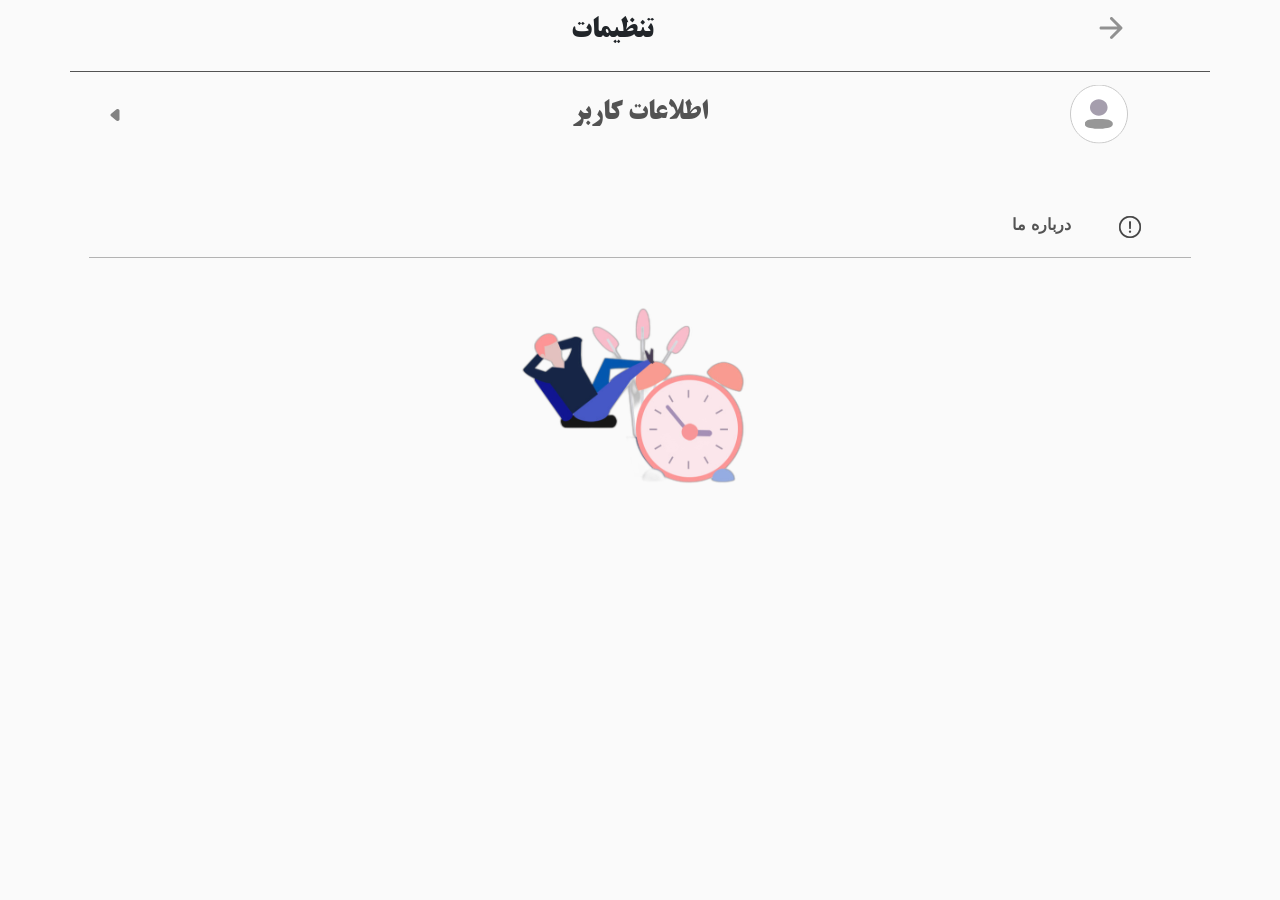
<file: setting page/setting.html>
<!DOCTYPE html>
<html lang="en">

<head>
    <meta charset="UTF-8">
    <meta name="viewport" content="width=device-width, initial-scale=1.0">
    <title>Setting</title>
    <link rel="stylesheet" href="../css/setting-style.css">
    <link rel="stylesheet" href="../css/bootstrap-material-design.css">
</head>

<body>
    <!-- header start -->
    <header class="container">
        <div class="row p-3 text-center">
            <h3 class="col-9 text-center fw-bold">تنظیمات</h3>
            <div class="col-2"><img id="backToPageMain" class="w-90" src="../image/Arrow 1.svg" alt=""></div>
        </div>
    </header>
    <!-- header end -->
    <!-- main start -->
    <main class="container">
        <div id="userInformation" class="row aling-item-center headerMain m-1 mt-2">
            <div class="col-2">
                <img src="../image/Left Arrow.svg" alt="">
            </div>
            <h4 class="col-8 text-center mb-0 ">اطلاعات کاربر</h4>
            <div class="col-2 humman">
                <img src="../image/Ellipse 9.svg" alt="">
                <img src="../image/GroupHuman.svg" alt="">
            </div>
        </div>
        <div class="row information m-1 mt-5 justify-content-center">
            <div id="goToPageAboutUs" class="col-12  row aling-item-center mb-3 p-3 settingOption">
                <div class="col-11 text-right">
                    <span> درباره ما </span>
                </div>
                <div class="col-1">
                    <img src="../image/about-us.svg" alt="">
                </div>
            </div>
        </div>

    </main>
    <!-- main end -->
    <footer class=" container">
        <div class="row aling-self-end emptyImg d-flex">
            <div class="col-12 justify-content-center d-flex">
                <img src="../image/Cptvct1000709www.tiktarh 1 (no bg).svg" alt="">
            </div>
        </div>
    </footer>

    <script src="setting.js"></script>
</body>

</html>
</file>
<file: css/styleMain.css>
@font-face {
  font-family: iran-sans-bold;
  src: url(../css/BTitrBd.ttf);
}
@font-face {
  font-family: iran-sans;
  src: url(../css/BTraffic.ttf);
}
@font-face {
  font-family: VampiroOne-Regular;
  src: url(../Fonts-B_YasDL.com/VampiroOne-Regular.ttf);
}
@font-face {
  font-family: BArabics;
  src: url(../Fonts-B_YasDL.com/BArabics.ttf);
}
body {
  font-family: iran-sans;
  background-color: #FDFDFD;
  margin: 0;
}
body header {
  font-family: iran-sans-bold;
}
body #headerMain {
  width: 100%;
  position: fixed;
  top: 0;
  right: 0;
  left: 0;
  background: linear-gradient(180deg, #719FF4 0%, rgba(189, 209, 248, 0.54) 49.39%, rgba(239, 239, 239, 0) 100%);
  display: none;
}
body #headerMain #header-top {
  width: 100%;
  height: 8vh;
  display: flex;
  align-items: center;
  justify-content: space-between;
}
body #headerMain #header-top .logo-tit-T {
  margin: 0;
}
body #headerMain #header-top .logo-tit-Bar {
  font-family: BArabics;
  -webkit-background-clip: text;
  -webkit-text-fill-color: transparent;
  background-image: linear-gradient(234deg, #206BF5 22.69%, #81ABF9 88.24%);
}
body #headerMain #header-top span {
  color: #414141;
  font-weight: bold;
  font-size: 3vh;
  margin: 0;
}
body #headerMain #header-top * {
  margin: 0 2vh;
}
body #headerMain #header-main {
  width: 95%;
  height: 8vh;
  margin: 0 auto;
  display: flex;
  align-items: center;
  justify-content: space-between;
}
body #headerMain #header-main div {
  display: flex;
  align-items: center;
  justify-content: space-between;
  flex-direction: column;
}
body #headerMain #header-main div span {
  color: #2E2E2E;
}
body #headerMain #header-main > div {
  margin: 0 4vh;
}
body #headerMain #header-main #icon-home,
body #headerMain #header-main #mobile-QR-active {
  display: none;
}
body #headerMain #header-main #icon-home-active,
body #headerMain #header-main #mobile-QR-active {
  padding: 1vh 0;
}
body #headerMain #header-main .line-QR-code,
body #headerMain #header-main .line-home {
  width: 0%;
  margin: 0;
  height: 0.2vh;
  transition: width 0.4s;
  opacity: 0;
  visibility: hidden;
  background: #707070;
}
body #headerMain #header-main .line-QR-code-A,
body #headerMain #header-main .line-home-A {
  width: 100%;
  opacity: 1;
  visibility: visible;
}
body #main {
  width: 100%;
  transition-duration: 3s;
}
body #OptionsSectionMain {
  width: 90%;
  height: 26vh;
  margin: 20vh auto 0;
  border-radius: 2vh;
  display: flex;
  flex-wrap: wrap;
  padding: 1vh 0;
  background: rgba(255, 205, 145, 0);
  box-shadow: 0px 0px 11.9px 0px rgba(255, 205, 145, 0.5);
}
body #OptionsSectionMain div {
  display: flex;
  flex-direction: column;
  align-items: center;
  margin: 3% 6.5%;
  width: 20%;
  height: 0vh;
}
body #OptionsSectionMain div > span {
  color: #42ABD8;
  font-size: 1.3vh;
  font-weight: bold;
  text-align: center;
}
body #OptionsSectionMain div img {
  width: 70%;
}
body #slider {
  width: 90%;
  direction: ltr;
  margin: 2vh auto;
}
body #slider .owl-stage-outer {
  border-radius: 1vh;
}
body #slider .item {
  width: 100%;
  height: 30%;
}
body #slider .item img {
  width: 100% !important;
  height: 100% !important;
}
body #slider .owl-dots button span {
  margin: 5px 3px;
}
body #qrCode {
  display: none;
  position: absolute;
  left: 0;
  right: 0;
  top: 20vh;
  flex-direction: column;
  align-items: center;
}
body #qrCode h3 {
  color: #ACACAC;
  font-size: 2.5vh;
  font-weight: bold;
}
body #qrCode img {
  width: 70%;
  margin: 0 auto;
  opacity: 70%;
}
body #footerMain {
  width: 100%;
  height: 13vh;
  position: fixed;
  bottom: 0vh;
  right: 0;
  left: 0;
  margin: 0 auto;
  z-index: 1;
  flex-direction: column;
  background: linear-gradient(0deg, #81A7EE 0%, rgba(189, 209, 248, 0.54) 49.39%, rgba(239, 239, 239, 0) 100%);
  box-shadow: 0px -5px 18.2px 0px rgba(0, 0, 0, 0.05);
}
body #footerMain #container {
  width: 100%;
  height: 100%;
  margin: 0 auto;
  border-radius: 1vh;
  display: flex;
  align-items: center;
  justify-content: space-between;
}
body #footerMain #container div {
  margin: 0 4vh;
  height: 100%;
  display: flex;
  flex-direction: column;
  align-items: center;
  justify-content: center;
}
body #footerMain .box-shadow {
  width: 100%;
  height: 10vh;
  background: linear-gradient(0deg, #719FF4 0%, rgba(189, 209, 248, 0.54) 49.39%, rgba(239, 239, 239, 0) 100%);
}
body #loading-page {
  background: linear-gradient(163deg, #79A4F5 47.08%, #DCE4F4 138.52%);
  width: 100%;
  height: 100vh;
  display: flex;
  align-items: center;
  justify-content: center;
}
body #loading-page img {
  width: 30%;
  height: 14vh;
  border-radius: 30px 0;
}
body #div-trafficRules {
  width: 6.5vh;
  height: 6.5vh;
  border-radius: 10vh;
  display: flex;
  align-items: center;
  justify-content: center;
}
body span {
  font-size: 2.5vh;
  margin-top: 0.8vh;
}
body .owl-next span,
body .owl-prev span {
  visibility: hidden;
}

.owl-theme .owl-dots .owl-dot.active span,
.owl-theme .owl-dots .owl-dot:hover span {
  background: #FF8C15;
}

/*# sourceMappingURL=styleMain.css.map */
</file>
<file: out/styles/prettify-tomorrow.css>
/* Tomorrow Theme */
/* Original theme - https://github.com/chriskempson/tomorrow-theme */
/* Pretty printing styles. Used with prettify.js. */
/* SPAN elements with the classes below are added by prettyprint. */
/* plain text */
.pln {
  color: #4d4d4c; }

@media screen {
  /* string content */
  .str {
    color: #718c00; }

  /* a keyword */
  .kwd {
    color: #8959a8; }

  /* a comment */
  .com {
    color: #8e908c; }

  /* a type name */
  .typ {
    color: #4271ae; }

  /* a literal value */
  .lit {
    color: #f5871f; }

  /* punctuation */
  .pun {
    color: #4d4d4c; }

  /* lisp open bracket */
  .opn {
    color: #4d4d4c; }

  /* lisp close bracket */
  .clo {
    color: #4d4d4c; }

  /* a markup tag name */
  .tag {
    color: #c82829; }

  /* a markup attribute name */
  .atn {
    color: #f5871f; }

  /* a markup attribute value */
  .atv {
    color: #3e999f; }

  /* a declaration */
  .dec {
    color: #f5871f; }

  /* a variable name */
  .var {
    color: #c82829; }

  /* a function name */
  .fun {
    color: #4271ae; } }
/* Use higher contrast and text-weight for printable form. */
@media print, projection {
  .str {
    color: #060; }

  .kwd {
    color: #006;
    font-weight: bold; }

  .com {
    color: #600;
    font-style: italic; }

  .typ {
    color: #404;
    font-weight: bold; }

  .lit {
    color: #044; }

  .pun, .opn, .clo {
    color: #440; }

  .tag {
    color: #006;
    font-weight: bold; }

  .atn {
    color: #404; }

  .atv {
    color: #060; } }
/* Style */
/*
pre.prettyprint {
  background: white;
  font-family: Consolas, Monaco, 'Andale Mono', monospace;
  font-size: 12px;
  line-height: 1.5;
  border: 1px solid #ccc;
  padding: 10px; }
*/

/* Specify class=linenums on a pre to get line numbering */
ol.linenums {
  margin-top: 0;
  margin-bottom: 0; }

/* IE indents via margin-left */
li.L0,
li.L1,
li.L2,
li.L3,
li.L4,
li.L5,
li.L6,
li.L7,
li.L8,
li.L9 {
  /* */ }

/* Alternate shading for lines */
li.L1,
li.L3,
li.L5,
li.L7,
li.L9 {
  /* */ }
</file>
<file: out/styles/jsdoc-default.css>
@font-face {
    font-family: 'Open Sans';
    font-weight: normal;
    font-style: normal;
    src: url('../fonts/OpenSans-Regular-webfont.eot');
    src:
        local('Open Sans'),
        local('OpenSans'),
        url('../fonts/OpenSans-Regular-webfont.eot?#iefix') format('embedded-opentype'),
        url('../fonts/OpenSans-Regular-webfont.woff') format('woff'),
        url('../fonts/OpenSans-Regular-webfont.svg#open_sansregular') format('svg');
}

@font-face {
    font-family: 'Open Sans Light';
    font-weight: normal;
    font-style: normal;
    src: url('../fonts/OpenSans-Light-webfont.eot');
    src:
        local('Open Sans Light'),
        local('OpenSans Light'),
        url('../fonts/OpenSans-Light-webfont.eot?#iefix') format('embedded-opentype'),
        url('../fonts/OpenSans-Light-webfont.woff') format('woff'),
        url('../fonts/OpenSans-Light-webfont.svg#open_sanslight') format('svg');
}

html
{
    overflow: auto;
    background-color: #fff;
    font-size: 14px;
}

body
{
    font-family: 'Open Sans', sans-serif;
    line-height: 1.5;
    color: #4d4e53;
    background-color: white;
}

a, a:visited, a:active {
    color: #0095dd;
    text-decoration: none;
}

a:hover {
    text-decoration: underline;
}

header
{
    display: block;
    padding: 0px 4px;
}

tt, code, kbd, samp {
    font-family: Consolas, Monaco, 'Andale Mono', monospace;
}

.class-description {
    font-size: 130%;
    line-height: 140%;
    margin-bottom: 1em;
    margin-top: 1em;
}

.class-description:empty {
    margin: 0;
}

#main {
    float: left;
    width: 70%;
}

article dl {
    margin-bottom: 40px;
}

article img {
  max-width: 100%;
}

section
{
    display: block;
    background-color: #fff;
    padding: 12px 24px;
    border-bottom: 1px solid #ccc;
    margin-right: 30px;
}

.variation {
    display: none;
}

.signature-attributes {
    font-size: 60%;
    color: #aaa;
    font-style: italic;
    font-weight: lighter;
}

nav
{
    display: block;
    float: right;
    margin-top: 28px;
    width: 30%;
    box-sizing: border-box;
    border-left: 1px solid #ccc;
    padding-left: 16px;
}

nav ul {
    font-family: 'Lucida Grande', 'Lucida Sans Unicode', arial, sans-serif;
    font-size: 100%;
    line-height: 17px;
    padding: 0;
    margin: 0;
    list-style-type: none;
}

nav ul a, nav ul a:visited, nav ul a:active {
    font-family: Consolas, Monaco, 'Andale Mono', monospace;
    line-height: 18px;
    color: #4D4E53;
}

nav h3 {
    margin-top: 12px;
}

nav li {
    margin-top: 6px;
}

footer {
    display: block;
    padding: 6px;
    margin-top: 12px;
    font-style: italic;
    font-size: 90%;
}

h1, h2, h3, h4 {
    font-weight: 200;
    margin: 0;
}

h1
{
    font-family: 'Open Sans Light', sans-serif;
    font-size: 48px;
    letter-spacing: -2px;
    margin: 12px 24px 20px;
}

h2, h3.subsection-title
{
    font-size: 30px;
    font-weight: 700;
    letter-spacing: -1px;
    margin-bottom: 12px;
}

h3
{
    font-size: 24px;
    letter-spacing: -0.5px;
    margin-bottom: 12px;
}

h4
{
    font-size: 18px;
    letter-spacing: -0.33px;
    margin-bottom: 12px;
    color: #4d4e53;
}

h5, .container-overview .subsection-title
{
    font-size: 120%;
    font-weight: bold;
    letter-spacing: -0.01em;
    margin: 8px 0 3px 0;
}

h6
{
    font-size: 100%;
    letter-spacing: -0.01em;
    margin: 6px 0 3px 0;
    font-style: italic;
}

table
{
    border-spacing: 0;
    border: 0;
    border-collapse: collapse;
}

td, th
{
    border: 1px solid #ddd;
    margin: 0px;
    text-align: left;
    vertical-align: top;
    padding: 4px 6px;
    display: table-cell;
}

thead tr
{
    background-color: #ddd;
    font-weight: bold;
}

th { border-right: 1px solid #aaa; }
tr > th:last-child { border-right: 1px solid #ddd; }

.ancestors, .attribs { color: #999; }
.ancestors a, .attribs a
{
    color: #999 !important;
    text-decoration: none;
}

.clear
{
    clear: both;
}

.important
{
    font-weight: bold;
    color: #950B02;
}

.yes-def {
    text-indent: -1000px;
}

.type-signature {
    color: #aaa;
}

.name, .signature {
    font-family: Consolas, Monaco, 'Andale Mono', monospace;
}

.details { margin-top: 14px; border-left: 2px solid #DDD; }
.details dt { width: 120px; float: left; padding-left: 10px;  padding-top: 6px; }
.details dd { margin-left: 70px; }
.details ul { margin: 0; }
.details ul { list-style-type: none; }
.details li { margin-left: 30px; padding-top: 6px; }
.details pre.prettyprint { margin: 0 }
.details .object-value { padding-top: 0; }

.description {
    margin-bottom: 1em;
    margin-top: 1em;
}

.code-caption
{
    font-style: italic;
    font-size: 107%;
    margin: 0;
}

.source
{
    border: 1px solid #ddd;
    width: 80%;
    overflow: auto;
}

.prettyprint.source {
    width: inherit;
}

.source code
{
    font-size: 100%;
    line-height: 18px;
    display: block;
    padding: 4px 12px;
    margin: 0;
    background-color: #fff;
    color: #4D4E53;
}

.prettyprint code span.line
{
  display: inline-block;
}

.prettyprint.linenums
{
  padding-left: 70px;
  -webkit-user-select: none;
  -moz-user-select: none;
  -ms-user-select: none;
  user-select: none;
}

.prettyprint.linenums ol
{
  padding-left: 0;
}

.prettyprint.linenums li
{
  border-left: 3px #ddd solid;
}

.prettyprint.linenums li.selected,
.prettyprint.linenums li.selected *
{
  background-color: lightyellow;
}

.prettyprint.linenums li *
{
  -webkit-user-select: text;
  -moz-user-select: text;
  -ms-user-select: text;
  user-select: text;
}

.params .name, .props .name, .name code {
    color: #4D4E53;
    font-family: Consolas, Monaco, 'Andale Mono', monospace;
    font-size: 100%;
}

.params td.description > p:first-child,
.props td.description > p:first-child
{
    margin-top: 0;
    padding-top: 0;
}

.params td.description > p:last-child,
.props td.description > p:last-child
{
    margin-bottom: 0;
    padding-bottom: 0;
}

.disabled {
    color: #454545;
}
</file>
<file: css/style.css>
@font-face {
  font-family: iran-sans-bold;
  src: url(../css/BTitrBd.ttf);
}
@font-face {
  font-family: iran-sans;
  src: url(../css/BTraffic.ttf);
}
body {
  font-family: iran-sans;
  background-color: #FDFDFD;
}
body header {
  font-family: iran-sans-bold;
}
body #headerMain {
  width: 100%;
  position: fixed;
  top: 0;
  right: 0;
  left: 0;
  background: linear-gradient(180deg, rgba(113, 159, 244, 0.4431372549) 0%, rgba(189, 209, 248, 0.54) 25%, rgba(239, 239, 239, 0) 80%, #FDFDFD 100%);
}
body #headerMain #header-top {
  width: 100%;
  height: 8vh;
  display: flex;
  align-items: center;
  justify-content: space-between;
}
body #headerMain #header-top span {
  color: #414141;
  font-weight: bold;
  font-size: 3vh;
}
body #headerMain #header-top * {
  margin: 0 2vh;
}
body #headerMain #header-main {
  width: 100%;
  height: 8vh;
  display: flex;
  align-items: center;
  justify-content: space-between;
}
body #headerMain #header-main div {
  display: flex;
  align-items: center;
  justify-content: space-between;
  flex-direction: column;
}
body #headerMain #header-main div span {
  color: #2E2E2E;
}
body #headerMain #header-main > div {
  margin: 0 4vh;
}
body #OptionsSectionMain {
  width: 90%;
  height: 26vh;
  margin: 20vh auto 0;
  border-radius: 2vh;
  display: flex;
  flex-wrap: wrap;
  padding: 1vh 0;
  border: 0.2vh solid #FFE2BF;
  background: rgba(255, 205, 145, 0);
  box-shadow: 0px 0px 11.9px 0px #FFE1BC;
}
body #OptionsSectionMain > div {
  width: 30%;
  height: 10vh;
  margin: 0.3vh;
  display: flex;
  flex-direction: column;
  align-items: center;
}
body #OptionsSectionMain > div > div > svg {
  width: 7vh;
  height: 7vh;
}
body #OptionsSectionMain > div > span {
  color: #C6C6C6;
  font-size: 1.5vh;
  font-weight: bold;
}
body #OptionsSectionMain > div img {
  width: 100%;
}
body #slider {
  width: 90%;
  direction: ltr;
  margin: 2vh auto;
}
body #slider .item {
  width: 100%;
  height: 30%;
}
body #slider .item img {
  width: 100% !important;
  height: 100% !important;
}
body #slider .owl-dots button span {
  margin: 5px 3px;
}
body #footerMain {
  width: 100%;
  position: fixed;
  bottom: 0vh;
  right: 0;
  left: 0;
  margin: 0 auto;
  z-index: 1;
  display: flex;
  flex-direction: column;
  background: linear-gradient(0deg, rgba(113, 159, 244, 0.4431372549) 0%, rgba(189, 209, 248, 0.54) 35%, rgba(239, 239, 239, 0) 100%);
  box-shadow: 0px -5px 8.2px 0px rgba(0, 0, 0, 0.05);
}
body #footerMain #container {
  width: 100%;
  height: 13vh;
  margin: 0 auto;
  border-radius: 1vh;
  display: flex;
  align-items: center;
  justify-content: space-between;
  border: 1px solid #ECECEC;
}
body #footerMain #container div {
  margin: 0 3vh;
  height: 100%;
  display: flex;
  flex-direction: column;
  align-items: center;
  justify-content: center;
}
body #footerMain .box-shadow {
  width: 100%;
  height: 10vh;
  background: linear-gradient(0deg, #719FF4 0%, rgba(189, 209, 248, 0.54) 49.39%, rgba(239, 239, 239, 0) 100%);
}
body #div-trafficRules {
  width: 6.5vh;
  height: 6.5vh;
  border-radius: 10vh;
  display: flex;
  align-items: center;
  justify-content: center;
}
body span {
  font-size: 2.5vh;
  margin-top: 0.8vh;
}
body .owl-next span,
body .owl-prev span {
  visibility: hidden;
}

/*# sourceMappingURL=style.css.map */
</file>
<file: css/about.css>
@font-face {
  font-family: iran-sans-bold;
  src: url(../css/BTitrBd.ttf);
}
@font-face {
  font-family: iran-sans;
  src: url(../css/BTraffic.ttf);
}
body {
  font-family: iran-sans;
}
body header {
  font-family: iran-sans-bold;
  border-bottom: 0.2vh solid #B3B3B3;
}
body main .imgDiv img {
  margin: 0 auto;
}
body main .about h3 {
  color: #01579B;
  font-weight: 700;
}
body main .about p {
  color: #232323;
  font-weight: 400;
}

/*# sourceMappingURL=about.css.map */
</file>
<file: css/setting-style.css>
@font-face {
  font-family: iran-sans-bold;
  src: url(../css/BTitrBd.ttf);
}
@font-face {
  font-family: iran-sans;
  src: url(../css/BTraffic.ttf);
}
body {
  background-color: #F2F2F2;
  font-family: iran-sans;
  font-size: 2vh;
}
body header {
  font-family: iran-sans-bold;
}
body header div {
  justify-content: flex-end;
  border-bottom: 1px solid #535353;
}
body header div h3 {
  font-weight: 700;
  margin-right: -2vh;
}
body header div div {
  float: right;
  border-bottom: none;
}
body header #backToPageMain {
  margin-left: 2vh;
}
body main {
  color: #535353;
}
body main .headerMain {
  align-items: center;
  padding: 5px 0px 5px 0px;
}
body main .headerMain h4 {
  font-family: iran-sans-bold;
  font-size: 3vh;
}
body main .headerMain div:last-of-type {
  position: relative;
  width: 100%;
  height: 59px;
}
body main .headerMain div:last-of-type img {
  position: absolute;
  top: 50%;
  left: 50%;
  transform: translate(-50%, -50%);
}
body main .information {
  font-weight: 600;
}
body main .information .settingOption {
  border-bottom: 0.2vh solid #B3B3B3;
  padding: 0px;
}
body main .information .settingOption div:last-of-type {
  padding: 0px;
  display: flex;
  justify-content: center;
}

/*# sourceMappingURL=setting-style.css.map */
</file>
